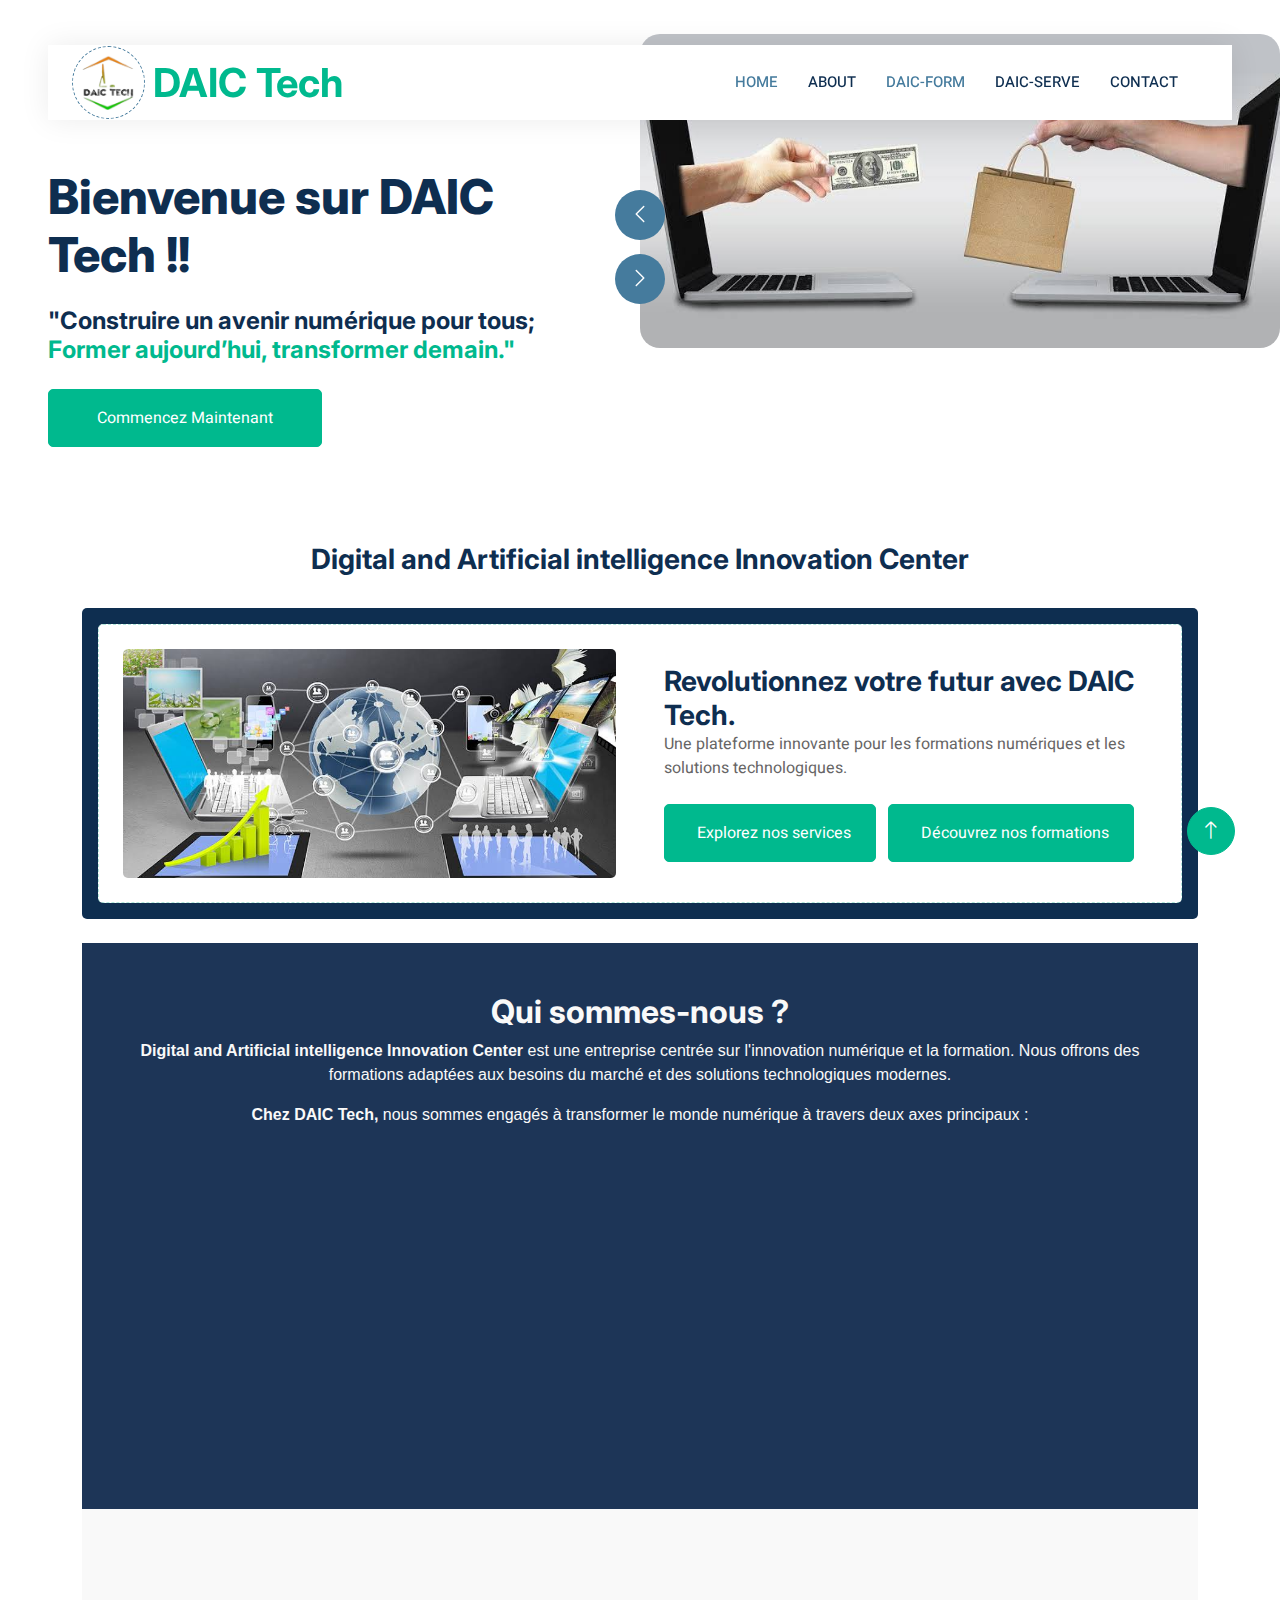
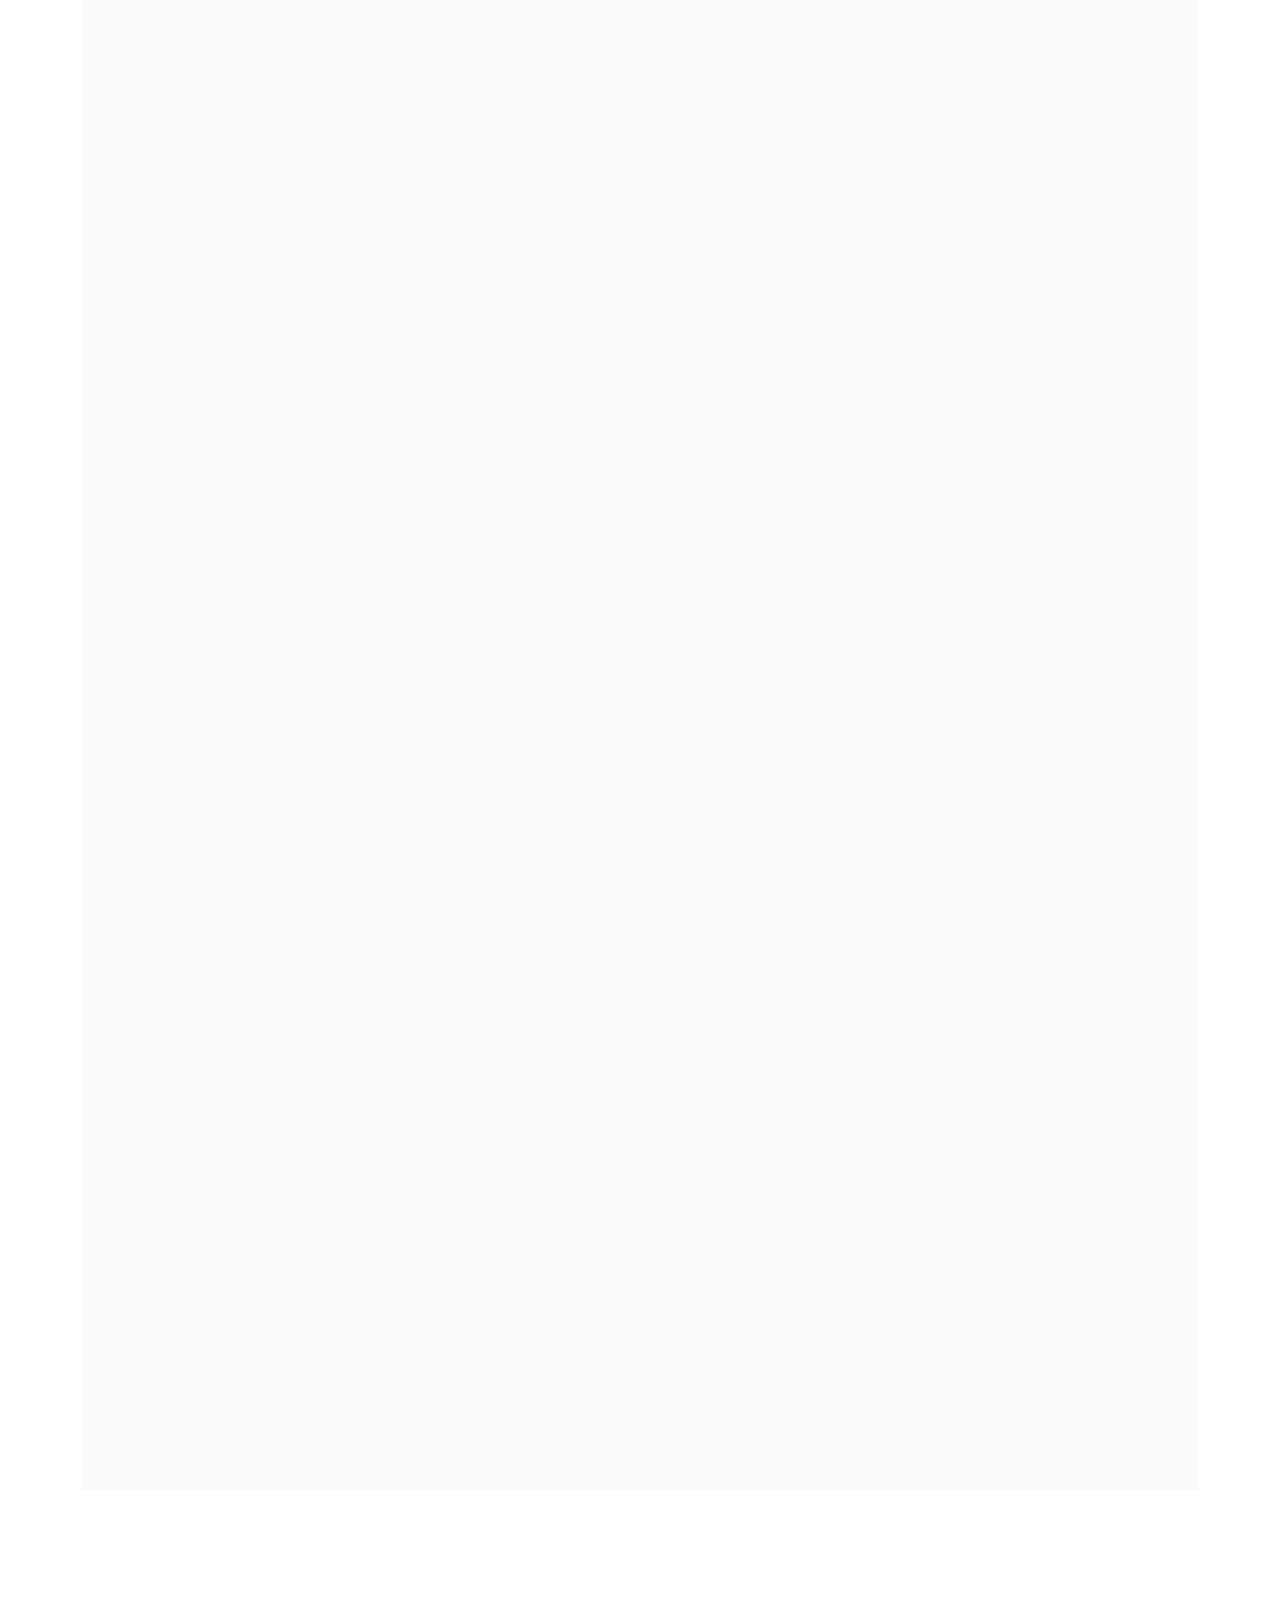
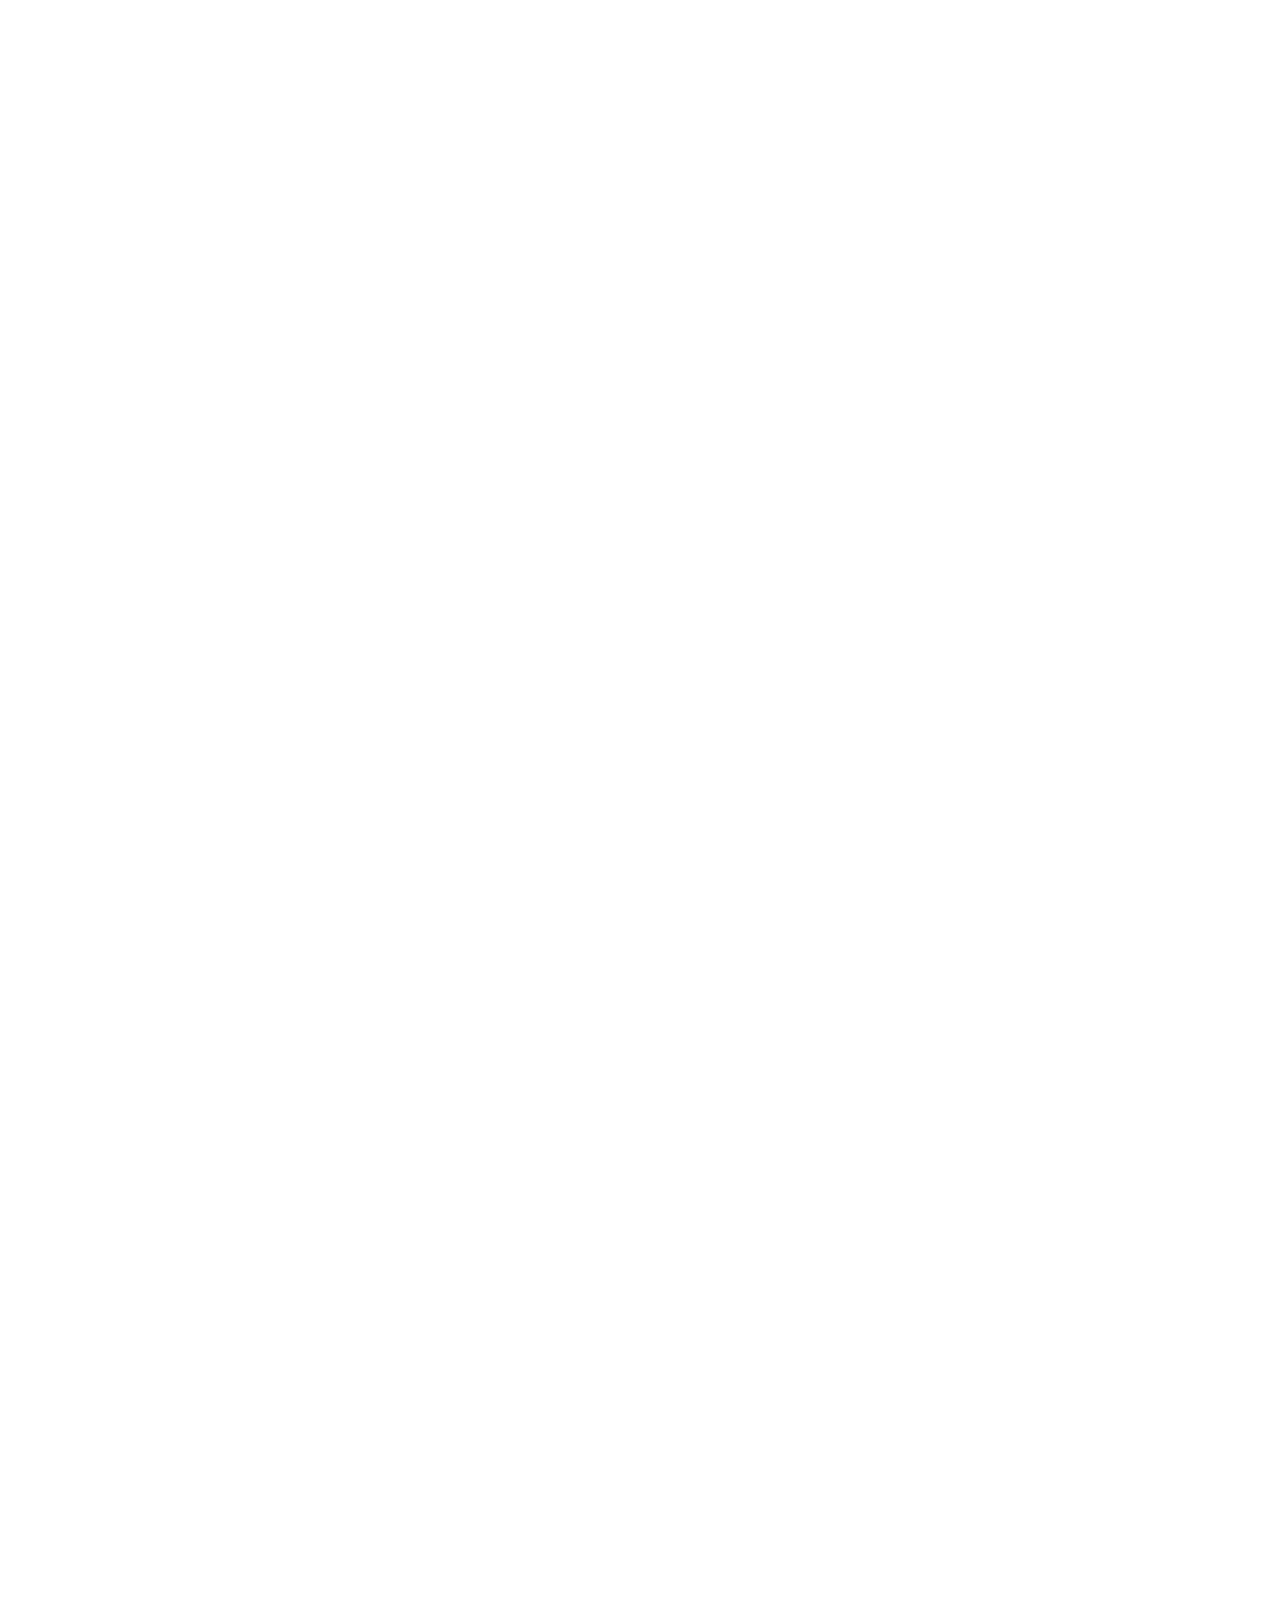
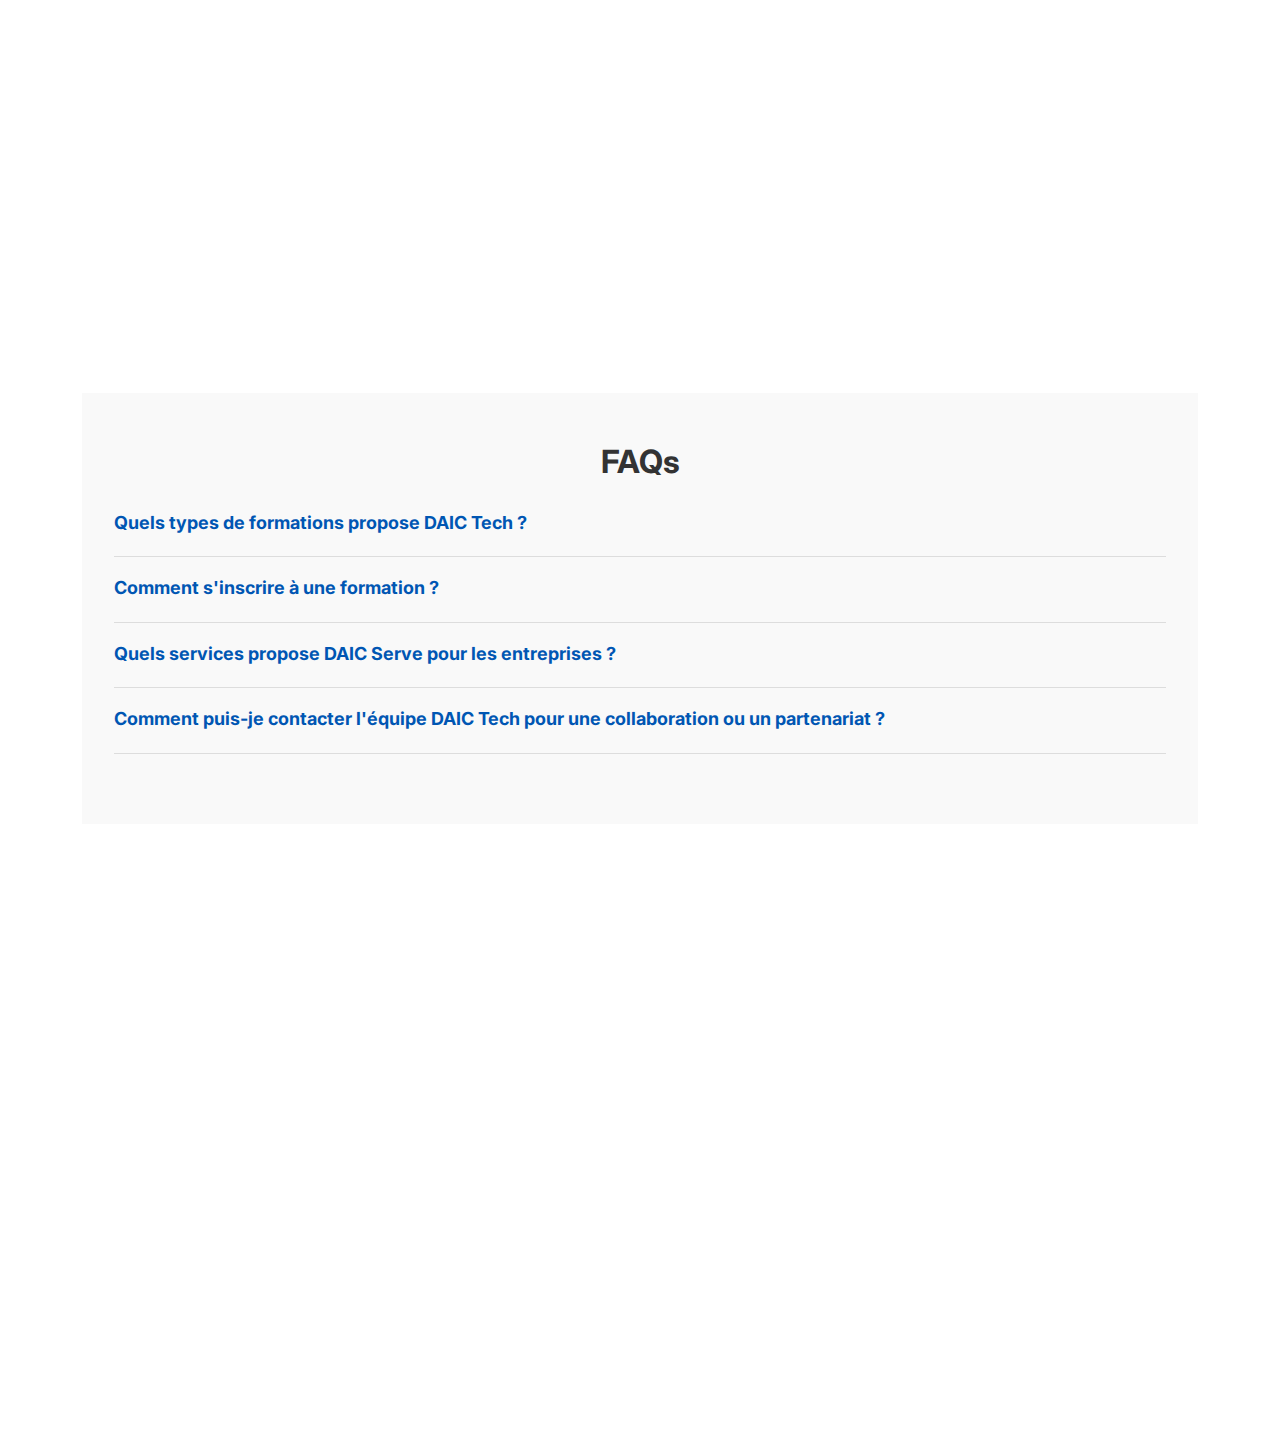
<file: index.html>
<!DOCTYPE html>
<html lang="en">

<head>
    <meta charset="utf-8">
    <title>DAIC Tech</title>
    <meta content="width=device-width, initial-scale=1.0" name="viewport">
    <meta content="" name="keywords">
    <meta content="" name="description">

    <!-- Favicon -->
    <link href="img/favicon.ico" rel="icon">

    <!-- Google Web Fonts -->
    <link rel="preconnect" href="https://fonts.googleapis.com">
    <link rel="preconnect" href="https://fonts.gstatic.com" crossorigin>
    <link href="https://fonts.googleapis.com/css2?family=Heebo:wght@400;500;600&family=Inter:wght@700;800&display=swap" rel="stylesheet">
    
    <!-- Icon Font Stylesheet -->
    <link href="https://cdnjs.cloudflare.com/ajax/libs/font-awesome/5.10.0/css/all.min.css" rel="stylesheet">
    <link href="https://cdn.jsdelivr.net/npm/bootstrap-icons@1.4.1/font/bootstrap-icons.css" rel="stylesheet">

    <!-- Libraries Stylesheet -->
    <link href="lib/animate/animate.min.css" rel="stylesheet">
    <link href="lib/owlcarousel/assets/owl.carousel.min.css" rel="stylesheet">

    <!-- Customized Bootstrap Stylesheet -->
    <link href="css/bootstrap.min.css" rel="stylesheet">

    <!-- Template Stylesheet -->
    <link href="css/style.css" rel="stylesheet">
</head>

<body>
    <div class="container-xxl bg-white p-0">
        <!-- Spinner Start -->
        <div id="spinner" class="show bg-white position-fixed translate-middle w-100 vh-100 top-50 start-50 d-flex align-items-center justify-content-center">
            <div class="spinner-border text-primary" style="width: 3rem; height: 3rem;" role="status">
                <span class="sr-only">Loading...</span>
            </div>
        </div>
        <!-- Spinner End -->


        <!-- Navbar Start -->
        <div class="container-fluid nav-bar bg-transparent">
            <nav class="navbar navbar-expand-lg bg-white navbar-light py-0 px-4">
                <a href="index.html" class="navbar-brand d-flex align-items-center text-center">
                    <div class="icon p-2 me-2">
                        <img class="img-fluid" src="img/Daic-tech-logo.png" alt="Icon" style="width: 55px; height: 55px;">
                    </div>
                    <h1 class="m-0 text-primary">DAIC Tech</h1>
                </a>
                <button type="button" class="navbar-toggler" data-bs-toggle="collapse" data-bs-target="#navbarCollapse">
                    <span class="navbar-toggler-icon"></span>
                </button>
                <div class="collapse navbar-collapse" id="navbarCollapse">
                    <div class="navbar-nav ms-auto">
                        <a href="index.html" class="nav-item nav-link active">Home</a>
                        <a href="about.html" class="nav-item nav-link">About</a>
                        <a href="Daic-form.html" class="nav-item nav-link active">Daic-form</a>
                        <a href="Daic-serve.html" class="nav-item nav-link">Daic-serve</a>
                        <a href="contact.html" class="nav-item nav-link">Contact</a>
                    </div>
                </div>
            </nav>
        </div>
        <!-- Navbar End -->


        <!-- Header Start -->
        <div class="container-fluid header bg-white p-0">
            <div class="row g-0 align-items-center flex-column-reverse flex-md-row">
                <div class="col-md-6 p-5 mt-lg-5"><br><br><br>
                    <h1 class="display-5 animated fadeIn mb-4">Bienvenue sur DAIC Tech !!</h1>
                    <h4 class="display-8 animated fadeIn mb-4">"Construire un avenir numérique pour tous; <br> <span class="text-primary">Former aujourd’hui, transformer demain."</span></h4>
                    <a href="#beginning" class="btn btn-primary py-3 px-5 me-3 animated fadeIn btncolor">Commencez Maintenant</a>
                </div>
                <div class="col-md-6 animated fadeIn">
                    <div class="owl-carousel header-carousel">
                        <div class="owl-carousel-item">
                            <img class="img-fluid" src="img/images(132).jpg" alt="">
                        </div>
                        <div class="owl-carousel-item">
                            <img class="img-fluid" src="img/images(130).jpg" alt="">
                        </div>
                        <div class="owl-carousel-item">
                            <img class="img-fluid" src="img/images(126).jpg" alt="">
                        </div>
                        <div class="owl-carousel-item">
                            <img class="img-fluid" src="img/images2.jpg" alt="">
                        </div>
                        <div class="owl-carousel-item">
                            <img class="img-fluid" src="img/image4.jpg" alt="">
                        </div>
                        <div class="owl-carousel-item">
                            <img class="img-fluid" src="img/english-language-lesson-.jpg" alt="">
                        </div>
                        <div class="owl-carousel-item">
                            <img class="img-fluid" src="img/Office-365-consulting-services.jpg" alt="">
                        </div>
                        <div class="owl-carousel-item">
                            <img class="img-fluid" src="img/images(136).jpg" alt="">
                        </div>
                        <div class="owl-carousel-item">
                            <img class="img-fluid" src="img/python-langage-code.jpg" alt="">
                        </div>
                    </div>
                </div>
            </div>
        </div>
        <!-- Header End -->   

        <div class="container-xxl py-5" id="beginning">
            <div class="container" >
                <h3 class="fontss" style="text-align: center;">Digital and Artificial intelligence Innovation Center</h3><br>
                <div class="bg-dark rounded p-3">
                    <div class="bg-white rounded p-4" style="border: 1px dashed rgba(0, 185, 142, .3)">
                        <div class="row g-5 align-items-center">
                            <div class="col-lg-6 wow fadeIn" data-wow-delay="0.1s">
                                <img class="img-fluid rounded w-100" src="img/images3.jpg" alt="">
                            </div>
                            <div class="col-lg-6 wow fadeIn" data-wow-delay="0.5s">
                                <div class="mb-4">
                                    <h3 class="mb-3 fontss">Revolutionnez votre futur avec DAIC Tech.</h3>
                                    <p>Une plateforme innovante pour les formations numériques et les solutions technologiques.</p>
                                </div>
                                <a href="Daic-serve.html" class="btn btn-primary py-3 px-4 me-2"><i class="fa me-2"></i>Explorez nos services</a>
                                <a href="Daic-form.html" class="btn btn-primary py-3 px-4 me-2"><i class="fa me-2"></i>Découvrez nos formations</a>
                            </div>
                        </div>
                    </div>
                </div><br>

                <section id="faq" class="newfaq-section" >
                    <div class="font-siz">
                        
                        <div class="container" style="text-align: center;">
                            <h2>Qui sommes-nous ?</h2>
                            <p>
                                <strong>Digital and Artificial intelligence Innovation Center</strong> est une entreprise centrée sur l'innovation numérique et la formation. Nous offrons des formations adaptées aux besoins du marché et des solutions technologiques modernes.
                            </p>
                            <p>
                                <strong>Chez DAIC Tech,</strong> nous sommes engagés à transformer le monde numérique à travers deux axes principaux :
                            </p>
                        </div>
                        <div class="row g-5 align-items-center">
                        <div class="col-lg-3 wow fadeIn" data-wow-delay="0.1s">
                            <div class="about-img position-relative overflow-hidden p-5 pe-0">
                                <img class="img-fluid w-100" src="img/images(122).jpg">
                            </div>
                        </div>
                        <div class="col-lg-3 wow fadeIn" data-wow-delay="0.5s">
                                <h3>Daic Form</h3>
                                <p class="mb-4"> Nous offrons des formations spécialisées en informatique, bureautique, programmation et intelligence artificielle.</p>
                                <a href="Daic-form.html" class="btn btn-primary py-3 px-4 me-2"><i class="fa me-2"></i>Nos formations</a>
                        </div>
                        <div class="col-lg-3 wow fadeIn" data-wow-delay="0.1s">
                            <div class="about-img position-relative overflow-hidden p-5 pe-0">
                                <img class="img-fluid w-100" src="img/images(126).jpg">
                            </div>
                        </div>
                        <div class="col-lg-3 wow fadeIn" data-wow-delay="0.5s">
                            <H3>DAIC Serve</H3>
                            <p class="mb-4"> Nous fournissons des solutions technologiques innovantes, allant des plateformes immobilières à la création de sites web pour entreprises.
                                    Nous construisons un avenir où la technologie est accessible à tous."</p>
                            <a href="Daic-serve.html" class="btn btn-primary py-3 px-4 me-2"><i class="fa me-2"></i>Nos services</a>
                        </div>
                    </div>
                </section>

                <section id="faq" class="faq-section" >
                    <div>                        
                        <div class="row g-0 gx-5 align-items-end">
                            <div class="col-lg-12">
                                <div class="text-center mx-auto mb-5 wow fadeInUp" data-wow-delay="0.1s" style="max-width: 600px;">
                                    <h1 class="mb-3 " ></h1>
                                    <h5>
                                    <p>Découvrez nos formations adaptées à vos besoins en anglais, informatique, Intélligence Artificielle, et téchnologies numériques</p>
                                    </h5>
                                </div>
                            </div>
                        </div>
                        
                        <div class="tab-content">
                            <div id="tab-1" class="tab-pane fade show p-0 active">
                                <div class="row g-4">
                                    <div class="col-lg-6 col-md-6 wow fadeInUp" data-wow-delay="0.1s">
                                        <section id="faq" class="faq-section">
                                            <div class="container">
                                                <div class="faq-item">
                                                    <h3 class="faq-question" style="color: #0E2E50;"> <p><i class="fa fa-check text-primary me-3"></i> <strong>DAIC English </strong></p></h3>
                                                    <p class="faq-answer">
                                                        Apprentissage progressif de l'anglais, avec une méthode interactive et des niveaux adaptés.
                                                    </p>
                                                  </div>
                                              <div class="faq-item">
                                                <h3 class="faq-question" style="color: #0E2E50;"> <p><i class="fa fa-check text-primary me-3"></i> <strong>DAIC Base </strong></p></h3>
                                                <p class="faq-answer">
                                                    Introduction à l’informatique : maîtrise des systèmes d'exploitation, des outils numériques et des notions fondamentales.
                                                </p>
                                              </div>
                
                                              <div class="faq-item">
                                                <h3 class="faq-question" style="color: #0E2E50;"> <p><i class="fa fa-check text-primary me-3"></i> <strong>DAIC Office </strong></p></h3>
                                                <p class="faq-answer">
                                                    Formation pratique sur Word, Excel, PowerPoint, et autres outils essentiels pour la bureautique moderne.
                                                </p>
                                              </div>
                
                                              <div class="faq-item">
                                                <h3 class="faq-question" style="color: #0E2E50;"> <p><i class="fa fa-check text-primary me-3"></i> <strong>DAIC NetLink </strong></p></h3>
                                                <p class="faq-answer">
                                                    Installation, configuration et gestion des réseaux informatiques pour les petites et grandes entreprises.
                                                </p>
                                              </div>
                
                                              <div class="faq-item">
                                                <h3 class="faq-question" style="color: #0E2E50;"> <p><i class="fa fa-check text-primary me-3"></i> <strong>DAIC Dev </strong></p></h3>
                                                <p class="faq-answer">
                                                    Programmation informatique avec des langages populaires comme Python, Java, et développement web.
                                                </p>
                                              </div>
                
                                              <div class="faq-item">
                                                <h3 class="faq-question" style="color: #0E2E50;"> <p><i class="fa fa-check text-primary me-3"></i> <strong>DAIC AI :</strong></p></h3>
                                                <p class="faq-answer">
                                                    Concepts d’intelligence artificielle et apprentissage pratique avec des outils comme TensorFlow et scikit-learn.
                                                </p>
                                              </div>
                                              <a href="Daic-serve.html" class="btn btn-primary py-3 px-4 me-2"><i class="fa me-2"></i>En savoir plus</a>
                                            </div>
                                    </section>
                                    </div>
                                    <div class="col-lg-6 col-md-6 wow fadeInUp" data-wow-delay="0.3s">
                                        <div class="property-item rounded overflow-hidden">
                                            <div class="position-relative overflow-hidden">
                                                <a href=""><img class="img-fluid" src="img/english-language-lesson-.jpg" alt=""></a>
                                            </div>
                                            <div class="p-4 pb-0">
                                                <h5 class="text-primary mb-3"></h5>
                                                <a class="d-block h5 mb-2" href="">DAIC English </a>
                                                <p><i class="fa text-primary me-2"></i>Apprentissage progressif de l'anglais, avec une méthode interactive et des niveaux adaptés.</p>
                                            </div>
                                            <div class="d-flex border-top">
                                                <small class="flex-fill text-center border-end py-2"><i class="fa  text-primary me-2"></i>4 Heures</small>
                                                <small class="flex-fill text-center border-end py-2"><i class="fa  me-2"></i>3 Mois</small>
                                                <small class="flex-fill text-center py-2"><i class="fa me-2"></i>3 Modules</small>
                                            </div>
                                            <div class="text-center">
                                                <a class="btn btn-primary py-3 px-5 mt-8 " href="Daic-form.html">Explorer DAIC Form</a>
                                            </div>
                                        </div>
                                    </div>
                                </div>
                            </div>
                        </div>
                       
                        <div class="row g-0 gx-5 align-items-end">
                            <div class="col-lg-12">
                                <div class="text-center mx-auto mb-5 wow fadeInUp" data-wow-delay="0.1s" style="max-width: 600px;">
                                    <h1 class="mb-3 " ></h1>
                                    <h5>
                                    <p>Découvrez nos services technologiques adaptés à vos besoins </p>
                                    </h5>
                                </div>
                            </div>
                        </div>
                        <div class="tab-content">
                            <div id="tab-1" class="tab-pane fade show p-0 active">
                                <div class="row g-4">
                                    <div class="col-lg-6 col-md-6 wow fadeInUp" data-wow-delay="0.1s">
                                        <section id="faq" class="faq-section">
                                                <div class="container">
                                                  <div class="faq-item">
                                                    <h3 class="faq-question" style="color: #0E2E50;"> <p><i class="fa fa-check text-primary me-3"></i> <strong>DAIC Homes </strong></p></h3>
                                                    <p class="faq-answer">
                                                        Une plateforme numérique pour trouver facilement des maisons à louer et entrer en contact direct avec les propriétaires. DAIC Homes simplifie la recherche immobilière.
                                                    </p>
                                                  </div>
                    
                                                  <div class="faq-item">
                                                    <h3 class="faq-question" style="color: #0E2E50;"> <p><i class="fa fa-check text-primary me-3"></i> <strong>DAIC Transit </strong></p></h3>
                                                    <p class="faq-answer">
                                                        Un outil puissant pour les entreprises de transport et les passagers. Suivez vos bus en temps réel et planifiez vos déplacements facilement.
                                                    </p>
                                                  </div>
                    
                                                  <div class="faq-item">
                                                    <h3 class="faq-question" style="color: #0E2E50;"> <p><i class="fa fa-check text-primary me-3"></i> <strong>DAIC Hotels </strong></p></h3>
                                                    <p class="faq-answer">
                                                        Trouvez et réservez vos hôtels préférés en quelques clics. DAIC Hotels facilite vos voyages grâce à des solutions de réservation rapides et fiables.
                                                    </p>
                                                  </div>
                    
                                                  <div class="faq-item">
                                                    <h3 class="faq-question" style="color: #0E2E50;"> <p><i class="fa fa-check text-primary me-3"></i> <strong>DAIC Web </strong></p></h3>
                                                    <p class="faq-answer">
                                                        Des solutions sur mesure pour créer votre site web et promouvoir vos produits en ligne. DAIC Web, votre partenaire pour la digitalisation.
                                                    </p>
                                                  </div>
                    
                                                  <div class="faq-item">
                                                    <h3 class="faq-question" style="color: #0E2E50;"> <p><i class="fa fa-check text-primary me-3"></i> <strong>DAIC Market </strong></p></h3>
                                                    <p class="faq-answer">
                                                        Une plateforme dédiée pour les entrepreneurs, artisans et travailleurs indépendants pour vendre et promouvoir leurs produits en ligne.
                                                    </p>
                                                  </div>
                                                  <a href="Daic-serve.html" class="btn btn-primary py-3 px-4 me-2"><i class="fa me-2"></i>En savoir plus</a>
                                                </div>
                                        </section>
                                    </div>
                                    <div class="col-lg-6 col-md-6 wow fadeInUp" data-wow-delay="0.1s">
                                        <div class="property-item rounded overflow-hidden">
                                            <div class="position-relative overflow-hidden">
                                                <a href=""><img class="img-fluid" src="img/images(128).jpg" alt=""></a>
                                            </div>
                                            <div class="p-4 pb-0">
                                                <a class="d-block h5 mb-2" href="">DAIC Homes </a>
                                                <p><i class="fa text-primary me-2"></i>"Une plateforme numérique pour trouver facilement des maisons à louer et entrer en contact direct avec les propriétaires. DAIC Homes simplifie la recherche immobilière."
                                                    <div class="text-center">
                                                        <a class="btn btn-primary py-3 px-5 mt-8 " href="Daic-serve.html">Explorer DAIC serve</a>
                                                    </div>
                                                </p>
                                            </div>
                                        </div>
                                    </div>
                                </div>
                            </div>
                        </div>
                    </div>
                </section><br>
                <!-- Team Start -->
        <div class="container-xxl py-5">
            <div class="container">
                <div class="text-center mx-auto mb-5 wow fadeInUp" data-wow-delay="0.1s" style="max-width: 600px;">
                    <h1 class="mb-3">Notre équipe</h1>
                </div>
                <div class="row g-4 justify-content-center" >
                    
                    <div class="col-lg-3 col-md-12 wow fadeInUp" data-wow-delay="0.1s" >
                        <div class="team-item rounded overflow-hidden">
                            <div class="position-relative">
                                <img class="img-fluid" src="img/Davve.jpg" alt="">
                                <div class="position-absolute start-50 top-100 translate-middle d-flex align-items-center">
                                    <a class="btn btn-square mx-1" href=""><i class="fab fa-facebook-f"></i></a>
                                    <a class="btn btn-square mx-1" href=""><i class="fab fa-twitter"></i></a>
                                    <a class="btn btn-square mx-1" href=""><i class="fab fa-linkedin-in"></i></a>
                                </div>
                            </div>
                            <div class="text-center p-4 mt-3">
                                <h5 class="fw-bold mb-0">Ingénieur David TSHIABA</h5>
                                <small>Directeur Général</small>
                            </div>
                        </div>
                    </div>
                    <div class="col-lg-3 col-md-12 wow fadeInUp" data-wow-delay="0.3s">
                        <div class="team-item rounded overflow-hidden">
                            <div class="position-relative">
                                <img class="img-fluid" src="img/Eleonore.jpg" alt="">
                                <div class="position-absolute start-50 top-100 translate-middle d-flex align-items-center">
                                    <a class="btn btn-square mx-1" href=""><i class="fab fa-facebook-f"></i></a>
                                    <a class="btn btn-square mx-1" href=""><i class="fab fa-twitter"></i></a>
                                    <a class="btn btn-square mx-1" href=""><i class="fab fa-linkedin-in"></i></a>
                                </div>
                            </div>
                            <div class="text-center p-4 mt-3">
                                <h5 class="fw-bold mb-0">Ingénieure Eléonore KAFWANKA</h5>
                                <small>Directrice Générale Adjointe</small>
                            </div>
                        </div>
                    </div>
                    <div class="col-lg-3 col-md-6 wow fadeInUp" data-wow-delay="0.5s">
                        <div class="team-item rounded overflow-hidden">
                            <div class="position-relative">
                                <img class="img-fluid" src="img/Cyprien.jpg" alt="">
                                <div class="position-absolute start-50 top-100 translate-middle d-flex align-items-center">
                                    <a class="btn btn-square mx-1" href=""><i class="fab fa-facebook-f"></i></a>
                                    <a class="btn btn-square mx-1" href=""><i class="fab fa-twitter"></i></a>
                                    <a class="btn btn-square mx-1" href=""><i class="fab fa-instagram"></i></a>
                                </div>
                            </div>
                            <div class="text-center p-4 mt-3">
                                <h5 class="fw-bold mb-0">Ingénieur Cyprien MURHULA</h5>
                                <small>Coordonateur et Responsable des Formations </small>
                            </div>
                        </div>
                    </div>
                    <div class="col-lg-3 col-md-6 wow fadeInUp" data-wow-delay="0.7s">
                        <div class="team-item rounded overflow-hidden">
                            <div class="position-relative">
                                <img class="img-fluid" src="img/Heritier.jpg" alt="">
                                <div class="position-absolute start-50 top-100 translate-middle d-flex align-items-center">
                                    <a class="btn btn-square mx-1" href=""><i class="fab fa-facebook-f"></i></a>
                                    <a class="btn btn-square mx-1" href=""><i class="fab fa-twitter"></i></a>
                                    <a class="btn btn-square mx-1" href=""><i class="fab fa-instagram"></i></a>
                                </div>
                            </div>
                            <div class="text-center p-4 mt-3">
                                <h5 class="fw-bold mb-0"> Ingénieur Héritier KANGA KANGA</h5>
                                <small>Responsable des Projets Numériques </small>
                            </div>
                        </div>
                    </div>
                    <div class="col-lg-3 col-md-6 wow fadeInUp" data-wow-delay="0.7s">
                        <div class="team-item rounded overflow-hidden">
                            <div class="position-relative">
                                <img class="img-fluid" src="img/Aaronn.jpg" alt="">
                                <div class="position-absolute start-50 top-100 translate-middle d-flex align-items-center">
                                    <a class="btn btn-square mx-1" href=""><i class="fab fa-facebook-f"></i></a>
                                    <a class="btn btn-square mx-1" href=""><i class="fab fa-twitter"></i></a>
                                    <a class="btn btn-square mx-1" href=""><i class="fab fa-instagram"></i></a>
                                </div>
                            </div>
                            <div class="text-center p-4 mt-3">
                                <h5 class="fw-bold mb-0">Ingénieur Aaron KYUNGU</h5>
                                <small>Responsable Design, Marketing et Communication Digitale</small>
                            </div>
                        </div>
                    </div>
                    <div class="col-lg-3 col-md-12 wow fadeInUp" data-wow-delay="0.1s" >
                        <div class="team-item rounded overflow-hidden">
                            <div class="position-relative">
                                <img class="img-fluid" src="img/InkedHosan_LI.jpg" alt="">
                                <div class="position-absolute start-50 top-100 translate-middle d-flex align-items-center">
                                    <a class="btn btn-square mx-1" href=""><i class="fab fa-facebook-f"></i></a>
                                    <a class="btn btn-square mx-1" href=""><i class="fab fa-twitter"></i></a>
                                    <a class="btn btn-square mx-1" href=""><i class="fab fa-linkedin-in"></i></a>
                                </div>
                            </div>
                            <div class="text-center p-4 mt-3">
                                <h5 class="fw-bold mb-0">Ingénieur Robert MBUMBA</h5>
                                <small>Chargé de relations internes, externes et parténariat</small>
                            </div>
                        </div>
                    </div>
                </div>
            </div>
        </div>
        <!-- Team End -->
        <!-- Contact Start -->
        <div class="container-xxl py-5">
                    <div class="container">
                        <div class="text-center mx-auto mb-5 wow fadeInUp" data-wow-delay="0.1s" style="max-width: 600px;">
                            <h4>Entrez en contact avec nous</h4>
                        </div>
                        <div class="row g-4">
                            <div class="col-md-6">
                                <div class="wow fadeInUp" data-wow-delay="0.5s">
                                    <div class="bg-dark rounded p-3">
                                        <div class="d-flex align-items-center bg-white rounded p-3" style="border: 1px dashed rgba(0, 185, 142, .3)">
                                            <h6>Inscrivez-vous</h6>
                                        </div>
                                    </div>
                                </div>
                            </div>
                            <div class="col-md-6 footers wow fadeInUp" data-wow-delay="0.1s">
                                <div class="bg-dark rounded p-3">
                                    <div class="d-flex align-items-center bg-white rounded p-3 social-icon" style="border: 1px dashed rgba(0, 185, 142, .3)">
                                        <h6>Prenez un Rendez-vous avec nous</h6>
                                    </div>
                                </div>               
                            </div>       
                        
                            <div class="col-md-6">
                                <div class="wow fadeInUp" data-wow-delay="0.5s">
                                    <div class="bg-dark rounded p-3">
                                        <div class="d-flex align-items-center bg-white rounded p-3" style="border: 1px dashed rgba(0, 185, 142, .3)">
                                            <form>
                                                <div class="row g-2">
                                                    <div class="col-md-6">
                                                        <div class="form-floating">
                                                            <input type="text" class="form-control" id="name" placeholder="Votre nom">
                                                            <label for="name">Votre nom</label>
                                                        </div>
                                                    </div>
                                                    <div class="col-md-6">
                                                        <div class="form-floating">
                                                            <input type="email" class="form-control" id="email" placeholder="Votre Email">
                                                            <label for="email">Votre Email</label>
                                                        </div>
                                                    </div>
                                                    <div class="col-md-6">
                                                        <div class="form-floating">
                                                            <input type="number" class="form-control" id="number" placeholder="Votre numéro">
                                                            <label for="name">Votre numéro</label>
                                                        </div>
                                                    </div>
                                                    <div class="col-md-6">
                                                        <div class="form-floating">
                                                            <input type="text" class="form-control" id="asking_type" placeholder="Formation, service ou partenariat">
                                                            <label for="email">Type de demande</label>
                                                        </div>
                                                    </div>
                                                    <div class="col-12">
                                                        <div class="form-floating">
                                                            <input type="text" class="form-control" id="subject" placeholder="Subject">
                                                            <label for="subject">Subject</label>
                                                        </div>
                                                    </div>
                                                    <div class="col-12">
                                                        <div class="form-floating">
                                                            <textarea class="form-control" placeholder="Leave a message here" id="message" style="height: 100px"></textarea>
                                                            <label for="message">Message</label>
                                                        </div>
                                                    </div>
                                                    <div class="col-12">
                                                        <button class="btn btn-primary w-100 py-3" type="submit">Send Message</button>
                                                    </div>
                                                </div>
                                            </form>
                                            
                                        </div>
                                    </div>
                                </div>
                            </div>
                            <div class="col-md-6 footers wow fadeInUp" data-wow-delay="0.1s">
                                <div class="bg-dark rounded p-3">
                                    <div class="d-flex align-items-center bg-white rounded p-3 social-icon" style="border: 1px dashed rgba(0, 185, 142, .3)">
                                        <div class="mb-4">
                                            <h5 class="mb-3">Contactez notre Agent Certifié</h5>
                                            <p></p>
                                        </div>
                                        <div>
                                            <a href="" class="btn btn-primary py-3 px-4 me-2"><i class="fa fa-phone-alt me-2"></i>Appeler</a>
                                            <a href="" class="btn btn-dark py-3 px-4"><i class="fa fa-calendar-alt me-2"></i>Reservez un Rendez-vous</a>
                                        </div>
                                    </div>
                                </div>               
                            </div>
                        
                        </div>
                    </div>
        </div>

        <!-- Testimonial Start -->
        <div class="text-center mx-auto mb-5 wow fadeInUp" data-wow-delay="0.1s" style="max-width: 600px;">
            <h3 class="mb-3 fontss">Témoignages de nos apprenants !</h3>
        </div>
        <div class="owl-carousel testimonial-carousel wow fadeInUp" data-wow-delay="0.1s">
            <div class="testimonial-item bg-light rounded p-3">
                <div class="bg-white border rounded p-4">
                    <p>"La formation DAIC English m'a permis de décrocher un emploi à l'international. Merci DAIC Tech !"</p>
                    <div class="d-flex align-items-center">
                        <img class="img-fluid flex-shrink-0 rounded" src="img/dave.jpg" style="width: 45px; height: 45px;">
                        <div class="ps-3">
                            <h6 class="fw-bold mb-1">Dave</h6>
                            <small>Notre ancienne apprenante en anglais</small>
                        </div>
                    </div>
                </div>
            </div>
            <div class="testimonial-item bg-light rounded p-3">
                <div class="bg-white border rounded p-4">
                    <p>"J'ai adoré la flexibilité des cours en ligne. DAIC Tech est vraiment génial !</p>
                    <div class="d-flex align-items-center">
                        <img class="img-fluid flex-shrink-0 rounded" src="img/Aimerode.png" style="width: 45px; height: 45px;">
                        <div class="ps-3">
                            <h6 class="fw-bold mb-1">Aimerode</h6>
                            <small>Etudiante</small>
                        </div>
                    </div>
                </div>
            </div>
            <div class="testimonial-item bg-light rounded p-3">
                <div class="bg-white border rounded p-4">
                    <p>"Waouh !!, c'est vraiment fascinant, Merci beaucoup Daic Tech pour vos formations incomparables!"</p>
                    <div class="d-flex align-items-center">
                        <img class="img-fluid flex-shrink-0 rounded" src="img/Hosann.jpg" style="width: 45px; height: 45px;">
                        <div class="ps-3">
                            <h6 class="fw-bold mb-1">Hosan</h6>
                            <small>apprenant en bureautique</small>
                        </div>
                    </div>
                </div>
            </div>
        </div>
        <!-- Testimonial End -->
        
        <section id="faq" class="faq-section">
            <div class="container">
              <h2>FAQs</h2>
              <div class="faq-item">
                <h3 class="faq-question">Quels types de formations propose DAIC Tech ?</h3>
                <p class="faq-answer">
                  DAIC Tech offre une variété de formations adaptées à tous les niveaux, allant des bases en informatique et bureautique à des programmes avancés en programmation et intelligence artificielle. Consultez notre <a href="Daic-form.html">catalogue de formations</a> pour en savoir plus.
                </p>
              </div>
              <div class="faq-item">
                <h3 class="faq-question">Comment s'inscrire à une formation ?</h3>
                <p class="faq-answer">
                  L'inscription est simple : <br>
                  1. Rendez-vous sur la page <strong>DAIC Form</strong>.<br>
                  2. Choisissez la formation qui vous intéresse.<br>
                  3. Remplissez le formulaire d'inscription en ligne ou contactez notre équipe via la page <a href="contact.html">Contact Us</a> pour plus d'assistance.
                </p>
              </div>
              <div class="faq-item">
                <h3 class="faq-question">Quels services propose DAIC Serve pour les entreprises ?</h3>
                <p class="faq-answer">
                  DAIC Serve offre des solutions technologiques innovantes, notamment :<br>
                  - Une plateforme de gestion immobilière en ligne.<br>
                  - Un système de suivi et gestion de bus en temps réel.<br>
                  - Une application de réservation d'hôtels.<br>
                  Visitez la page <a href="Daic-serve.html">DAIC Serve</a> pour plus de détails.
                  
                </p>
              </div>
              <div class="faq-item">
                <h3 class="faq-question">Comment puis-je contacter l'équipe DAIC Tech pour une collaboration ou un partenariat ?</h3>
                <p class="faq-answer">
                  Nous serons ravis de collaborer avec vous. Vous pouvez nous contacter via la page <a href="contact.html">Contact Us</a>, par email à <a href="mailto:contact@daictech.com">daictech2024@gmal.com</a>, ou par téléphone au <strong>+243 970 346 890</strong>.
                </p>
              </div>
            </div>
          </section>

        <!-- Footer Start -->
        <div class="container-fluid bg-dark text-white-50 footer pt-5 mt-5 wow fadeIn" data-wow-delay="0.1s">
            <div class="container py-5">
                <div class="row g-5">
                    <div class="col-lg-4 col-md-6">
                        <h5 class="text-white mb-4">Get In Touch</h5>
                        <p class="mb-2"><i class="fa fa-map-marker-alt me-3"></i>Lubumbashi</p>
                        <p class="mb-2"><i class="fa fa-phone-alt me-3"></i>+243 970 346 890</p>
                        <p class="mb-2"><i class="fa fa-envelope me-3"></i>daictech2024@gmail.com</p>
                        <div class="d-flex pt-2">
                            <a class="btn btn-outline-light btn-social" href=""><i class="fab fa-twitter"></i></a>
                            <a class="btn btn-outline-light btn-social" href="https://www.facebook.com/profile.php?id=61572966661607"><i class="fab fa-facebook-f"></i></a>
                            <a class="btn btn-outline-light btn-social" href=""><i class="fab fa-youtube"></i></a>
                            <a class="btn btn-outline-light btn-social" href=""><i class="fab fa-linkedin-in"></i></a>
                        </div>
                    </div>
                    <div class="col-lg-4 col-md-6">
                        <h5 class="text-white mb-4">Quick Links</h5>
                        <a class="btn btn-link text-white-50" href="about.html">About Us</a>
                        <a class="btn btn-link text-white-50" href="contact.html">Contact Us</a>
                        <a class="btn btn-link text-white-50" href="Daic-serve.html">Our Services</a>
                        <a class="btn btn-link text-white-50" href="Daic-form.html">Our Formations</a>
                        <a class="btn btn-link text-white-50" href="">Privacy Policy</a>
                        <a class="btn btn-link text-white-50" href="">Terms & Condition</a>
                    </div>
                    <div class="col-lg-4 col-md-6">
                        <h5 class="text-white mb-4">Newsletter</h5>
                        <p>Rejoignez notre communauté et explorez les innovations de demain. Inscrivez-vous pour recevoir nos mises à jour exclusives et ne rien manquer de l'actualité de DAIC Tech. </p>
                        <div class="position-relative mx-auto" style="max-width: 400px;">
                            <input class="form-control bg-transparent w-100 py-3 ps-4 pe-5" type="text" placeholder="Your email">
                            <button type="button" class="btn btn-primary py-2 position-absolute top-0 end-0 mt-2 me-2">SignUp</button>
                        </div>
                        <p>Vos données restent confidentielles. Vous pouvez vous désinscrire à tout moment.</p>
                    </div>
                </div>
            </div>
            <div class="container">
                <div class="copyright">
                    <div class="row">
                        <div class="col-md-6 text-center text-md-start mb-3 mb-md-0">
                            &copy; <a class="border-bottom" href="https://freewebsitecode.com">2024-2025</a>, All Right Reserved. 
							
							
							Designed By <a class="border-bottom" href="https://freewebsitecode.com">Daic-tech</a>
                        </div>
                        <div class="col-md-6 text-center text-md-end">
                            <div class="footer-menu">
                                <a href="index.html">Home</a>
                                <a href="">Cookies</a>
                                <a href="">Help</a>
                                <a href="">FQAs</a>
                            </div>
                        </div>
                    </div>
                </div>
            </div>
            <br>
        </div>
        <!-- Footer End -->


        <!-- Back to Top -->
        <a href="#" class="btn btn-lg btn-primary btn-lg-square back-to-top"><i class="bi bi-arrow-up"></i></a>
    </div>

    <!-- JavaScript Libraries -->
    <script src="https://code.jquery.com/jquery-3.4.1.min.js"></script>
    <script src="https://cdn.jsdelivr.net/npm/bootstrap@5.0.0/dist/js/bootstrap.bundle.min.js"></script>
    <script src="lib/wow/wow.min.js"></script>
    <script src="lib/easing/easing.min.js"></script>
    <script src="lib/waypoints/waypoints.min.js"></script>
    <script src="lib/owlcarousel/owl.carousel.min.js"></script>

    <!-- Template Javascript -->
    <script src="js/main.js"></script>
</body>

</html>
</file>
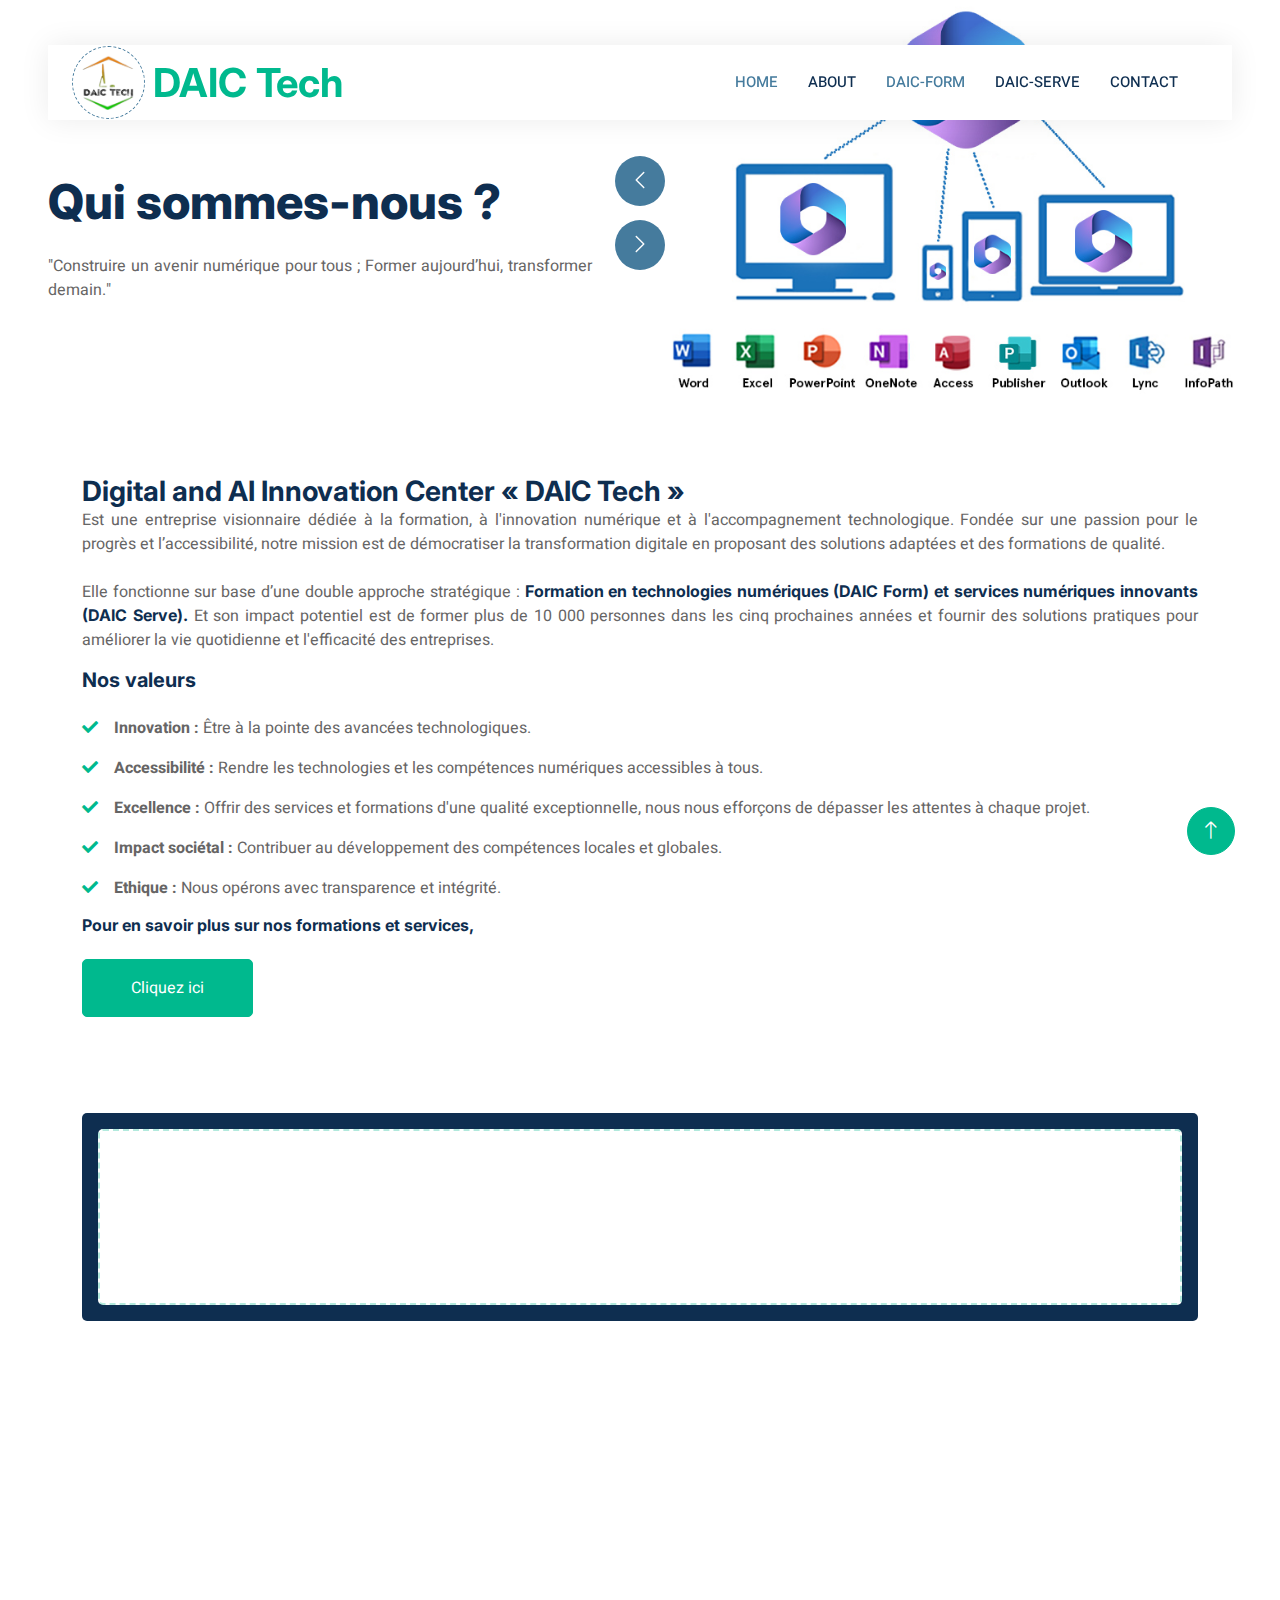
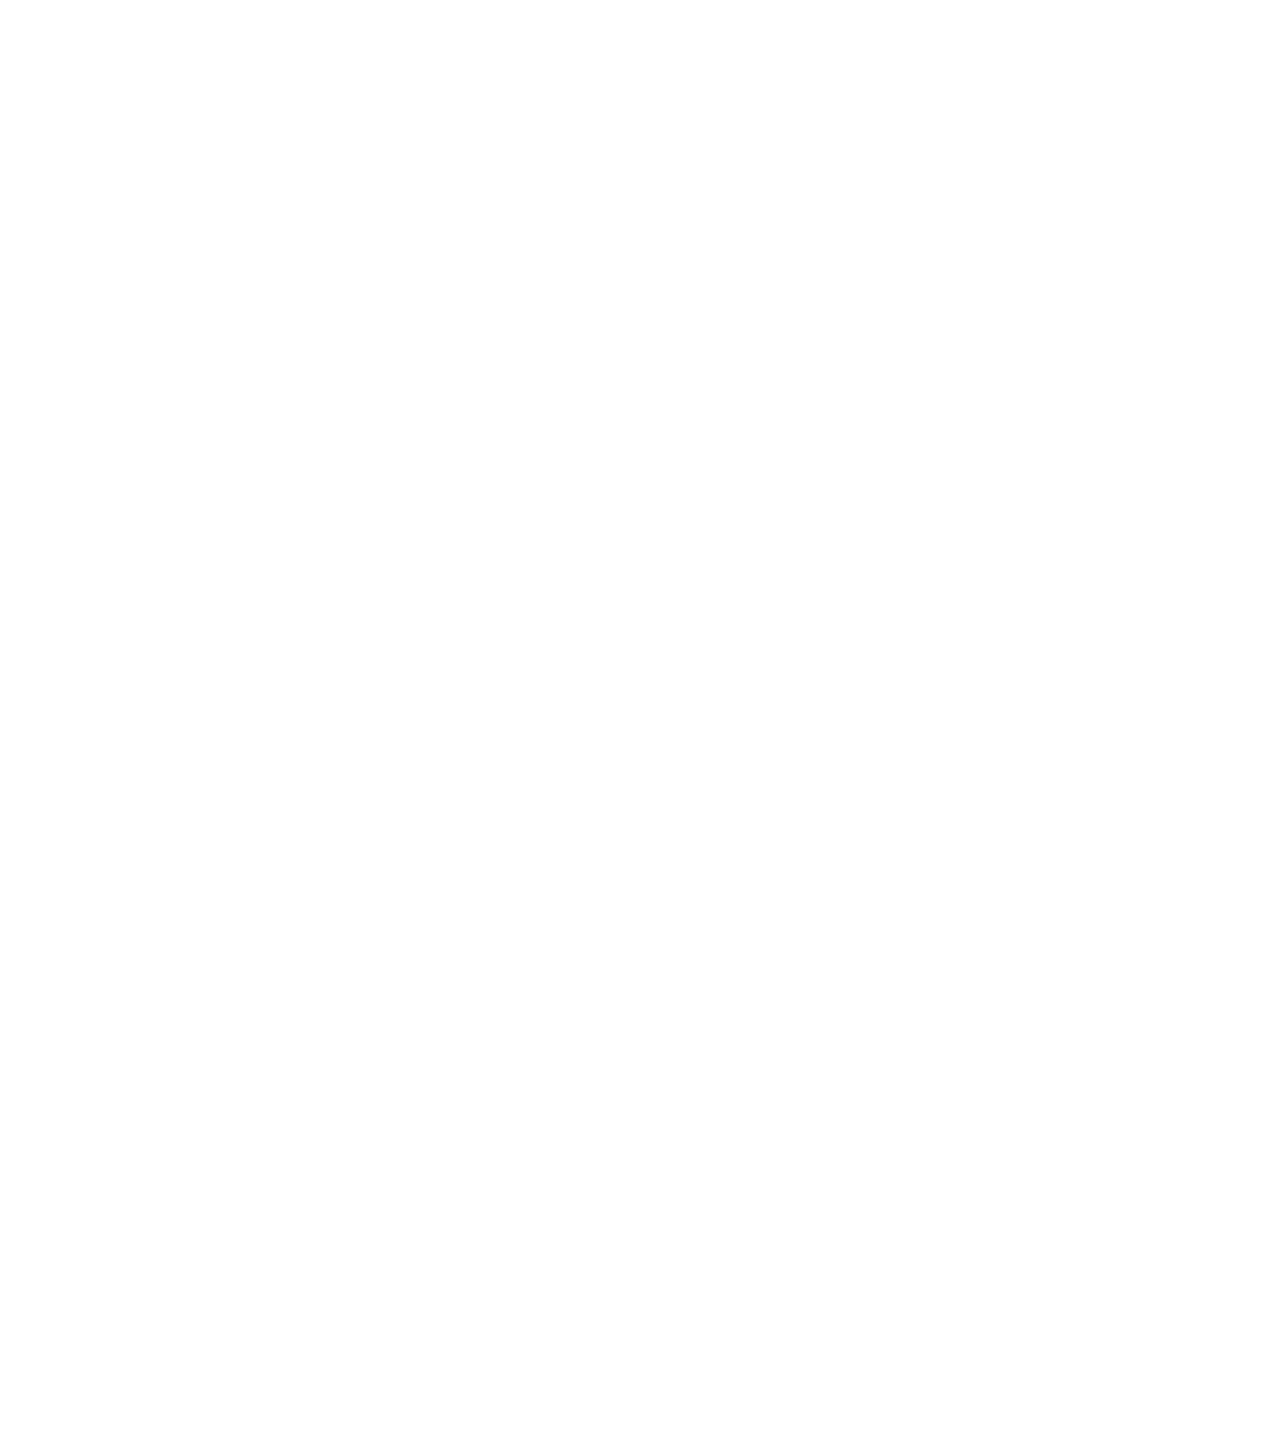
<file: about.html>
<!DOCTYPE html>
<html lang="en">

<head>
    <meta charset="utf-8">
    <title>DAIC Tech</title>
    <meta content="width=device-width, initial-scale=1.0" name="viewport">
    <meta content="" name="keywords">
    <meta content="" name="description">

    <!-- Favicon -->
    <link href="img/favicon.ico" rel="icon">

    <!-- Google Web Fonts -->
    <link rel="preconnect" href="https://fonts.googleapis.com">
    <link rel="preconnect" href="https://fonts.gstatic.com" crossorigin>
    <link href="https://fonts.googleapis.com/css2?family=Heebo:wght@400;500;600&family=Inter:wght@700;800&display=swap" rel="stylesheet">
    
    <!-- Icon Font Stylesheet -->
    <link href="https://cdnjs.cloudflare.com/ajax/libs/font-awesome/5.10.0/css/all.min.css" rel="stylesheet">
    <link href="https://cdn.jsdelivr.net/npm/bootstrap-icons@1.4.1/font/bootstrap-icons.css" rel="stylesheet">

    <!-- Libraries Stylesheet -->
    <link href="lib/animate/animate.min.css" rel="stylesheet">
    <link href="lib/owlcarousel/assets/owl.carousel.min.css" rel="stylesheet">

    <!-- Customized Bootstrap Stylesheet -->
    <link href="css/bootstrap.min.css" rel="stylesheet">

    <!-- Template Stylesheet -->
    <link href="css/style.css" rel="stylesheet">
</head>

<body style="text-align: justify;">
    <div class="container-xxl bg-white p-0">
        <!-- Spinner Start -->
        <div id="spinner" class="show bg-white position-fixed translate-middle w-100 vh-100 top-50 start-50 d-flex align-items-center justify-content-center">
            <div class="spinner-border text-primary" style="width: 3rem; height: 3rem;" role="status">
                <span class="sr-only">Loading...</span>
            </div>
        </div>
        <!-- Spinner End -->

        <!-- Navbar Start -->
        <div class="container-fluid nav-bar bg-transparent">
            <nav class="navbar navbar-expand-lg bg-white navbar-light py-0 px-4">
                <a href="index.html" class="navbar-brand d-flex align-items-center text-center">
                    <div class="icon p-2 me-2">
                        <img class="img-fluid" src="img/Daic-tech-logo.png" alt="Icon" style="width: 55px; height: 55px;">
                    </div>
                    <h1 class="m-0 text-primary">DAIC Tech</h1>
                </a>
                <button type="button" class="navbar-toggler" data-bs-toggle="collapse" data-bs-target="#navbarCollapse">
                    <span class="navbar-toggler-icon"></span>
                </button>
                <div class="collapse navbar-collapse" id="navbarCollapse">
                    <div class="navbar-nav ms-auto">
                        <a href="index.html" class="nav-item nav-link active">Home</a>
                        <a href="about.html" class="nav-item nav-link">About</a>
                        <a href="Daic-form.html" class="nav-item nav-link active">Daic-form</a>
                        <a href="Daic-serve.html" class="nav-item nav-link">Daic-serve</a>
                        <a href="contact.html" class="nav-item nav-link">Contact</a>
                    </div>
                </div>
            </nav>
        </div>
        <!-- Navbar End -->

        <!-- Header Start -->
        <div class="container-fluid header bg-white p-0">
            <div class="row g-0 align-items-center flex-column-reverse flex-md-row">
                <div class="col-md-6 p-5 mt-lg-5">
                    <h1 class="display-5 animated fadeIn mb-4">Qui sommes-nous ?</h1> 
                        <nav aria-label="breadcrumb animated fadeIn">
                            "Construire un avenir numérique pour tous ; Former aujourd’hui, transformer demain."
                    </nav>
                </div>
                <div class="col-md-6 animated fadeIn">
                    <div class="owl-carousel header-carousel">
                        <div class="owl-carousel-item">
                            <img class="img-fluid" src="img/Office-365-consulting-services.jpg" alt="">
                        </div>
                        <div class="owl-carousel-item">
                            <img class="img-fluid" src="img/english-language-lesson-.jpg" alt="">
                        </div>
                        <div class="owl-carousel-item">
                            <img class="img-fluid" src="img/images(132).jpg" alt="">
                        </div>
                        <div class="owl-carousel-item">
                            <img class="img-fluid" src="img/images(130).jpg" alt="">
                        </div>
                        <div class="owl-carousel-item">
                            <img class="img-fluid" src="img/images(126).jpg" alt="">
                        </div>
                        <div class="owl-carousel-item">
                            <img class="img-fluid" src="img/images2.jpg" alt="">
                        </div>
                        <div class="owl-carousel-item">
                            <img class="img-fluid" src="img/image4.jpg" alt="">
                        </div>
                        <div class="owl-carousel-item">
                            <img class="img-fluid" src="img/images(136).jpg" alt="">
                        </div>
                        <div class="owl-carousel-item">
                            <img class="img-fluid" src="img/python-langage-code.jpg" alt="">
                        </div>
                    </div>
                </div>
            </div>
        </div>
        <!-- Header End -->

        <!-- About Start -->
        <div class="container-xxl py-5 justify-content-between">
            <div class="container">
                <div class="row g-5 align-items-center">
                    <div class="col-lg-12 wow fadeIn" data-wow-delay="0.5s">
                        <div>
                            <h3 class="mb-3 fontss">Digital and AI Innovation Center « DAIC Tech »</h3>
                            <p class="mb-4">Est une entreprise visionnaire dédiée à la formation, à l'innovation numérique et à l'accompagnement technologique. 
                            Fondée sur une passion pour le progrès et l’accessibilité, notre mission est de démocratiser la transformation digitale en proposant des solutions adaptées et des formations de qualité.</p>
                        </div>
                            <p class="mb-3">Elle fonctionne sur base d’une double approche stratégique : <h6 class="mb-3"> Formation en technologies numériques (DAIC Form) et services numériques innovants (DAIC Serve).</h6>
                                    Et son impact potentiel est de former plus de 10 000 personnes dans les cinq prochaines années et fournir des solutions pratiques pour améliorer la vie quotidienne et l'efficacité des entreprises.</p>
                            <h5 class="mb-4">Nos valeurs</h5>
                            <p><i class="fa fa-check text-primary me-3"></i><strong>Innovation : </strong>Être à la pointe des avancées technologiques.</p>
                            <p><i class="fa fa-check text-primary me-3"></i><strong>Accessibilité :</strong> Rendre les technologies et les compétences numériques accessibles à tous.</p>
                            <p><i class="fa fa-check text-primary me-3"></i><strong>Excellence :</strong> Offrir des services et formations d'une qualité exceptionnelle, nous nous efforçons de dépasser les attentes à chaque projet.</p>
                            <p><i class="fa fa-check text-primary me-3"></i><strong>Impact sociétal :</strong> Contribuer au développement des compétences locales et globales.</p>
                            <p><i class="fa fa-check text-primary me-3"></i><strong>Ethique :</strong> Nous opérons avec transparence et intégrité.</p>
                            
                        <h6>Pour en savoir plus sur nos formations et services, </h6>
                            <a class="btn btn-primary py-3 px-5 mt-3" href="">Cliquez ici</a>
                    </div>
                </div>
            </div>
        </div>
        <!-- About End -->


        <div class="container-xxl py-5">
            <div class="container">
                <div class="bg-dark rounded p-3">
                    <div class="bg-white rounded p-4" style="border: 2px dashed rgba(0, 185, 142, .3)">
                        <div class="row g-5 align-items-center">
                            <!--div class="col-lg-6 wow fadeIn" data-wow-delay="0.1s">
                                <img class="img-fluid rounded w-100" src="img/call-to-action.jpg" alt="">
                            </div-->
                            <div class="col-lg-12 wow fadeIn fontss" data-wow-delay="0.5s" >
                                <div class="mb-4">
                                    <h5 class="mb-3">Notre vision</h5> est de faire de DAIC Tech un leader de l’innovation numérique et un catalyseur de transformation pour les entreprises et les individus.
                                </div>
                                <div class="mb-4">
                                    <h5 class="mb-3">Notre mission</h5> est de former des talents compétents et fournir des solutions technologiques qui transforment les défis en opportunités.
                                </div>
                                <!--a href="" class="btn btn-primary py-3 px-4 me-2"><i class="fa fa-phone-alt me-2"></i>Make A Call</a>
                                <a href="" class="btn btn-dark py-3 px-4"><i class="fa fa-calendar-alt me-2"></i>Get Appoinment</a-->
                            </div>
                        </div>
                    </div>
                </div>
            </div>
        </div>

        <!-- Team Start -->
        <div class="container-xxl py-5">
            <div class="container">
                <div class="text-center mx-auto mb-5 wow fadeInUp" data-wow-delay="0.1s" style="max-width: 600px;">
                    <h1 class="mb-3">Notre équipe</h1>
                </div>
                <div class="row g-4 justify-content-center" >
                    
                    <div class="col-lg-3 col-md-12 wow fadeInUp" data-wow-delay="0.1s" >
                        <div class="team-item rounded overflow-hidden">
                            <div class="position-relative">
                                <img class="img-fluid" src="img/Davve.jpg" alt="">
                                <div class="position-absolute start-50 top-100 translate-middle d-flex align-items-center">
                                    <a class="btn btn-square mx-1" href=""><i class="fab fa-facebook-f"></i></a>
                                    <a class="btn btn-square mx-1" href=""><i class="fab fa-twitter"></i></a>
                                    <a class="btn btn-square mx-1" href=""><i class="fab fa-linkedin-in"></i></a>
                                </div>
                            </div>
                            <div class="text-center p-4 mt-3">
                                <h5 class="fw-bold mb-0">Ingénieur David TSHIABA</h5>
                                <small>Directeur Général</small>
                            </div>
                        </div>
                    </div>
                    <div class="col-lg-3 col-md-12 wow fadeInUp" data-wow-delay="0.3s">
                        <div class="team-item rounded overflow-hidden">
                            <div class="position-relative">
                                <img class="img-fluid" src="img/Eleonore.jpg" alt="">
                                <div class="position-absolute start-50 top-100 translate-middle d-flex align-items-center">
                                    <a class="btn btn-square mx-1" href=""><i class="fab fa-facebook-f"></i></a>
                                    <a class="btn btn-square mx-1" href=""><i class="fab fa-twitter"></i></a>
                                    <a class="btn btn-square mx-1" href=""><i class="fab fa-linkedin-in"></i></a>
                                </div>
                            </div>
                            <div class="text-center p-4 mt-3">
                                <h5 class="fw-bold mb-0">Ingénieure Eléonore KAFWANKA</h5>
                                <small>Directrice Générale Adjointe</small>
                            </div>
                        </div>
                    </div>
                    <div class="col-lg-3 col-md-6 wow fadeInUp" data-wow-delay="0.5s">
                        <div class="team-item rounded overflow-hidden">
                            <div class="position-relative">
                                <img class="img-fluid" src="img/Cyprien.jpg" alt="">
                                <div class="position-absolute start-50 top-100 translate-middle d-flex align-items-center">
                                    <a class="btn btn-square mx-1" href=""><i class="fab fa-facebook-f"></i></a>
                                    <a class="btn btn-square mx-1" href=""><i class="fab fa-twitter"></i></a>
                                    <a class="btn btn-square mx-1" href=""><i class="fab fa-instagram"></i></a>
                                </div>
                            </div>
                            <div class="text-center p-4 mt-3">
                                <h5 class="fw-bold mb-0">Ingénieur Cyprien MURHULA</h5>
                                <small>Coordonateur et Responsable des Formations </small>
                            </div>
                        </div>
                    </div>
                    <div class="col-lg-3 col-md-6 wow fadeInUp" data-wow-delay="0.7s">
                        <div class="team-item rounded overflow-hidden">
                            <div class="position-relative">
                                <img class="img-fluid" src="img/Heritier.jpg" alt="">
                                <div class="position-absolute start-50 top-100 translate-middle d-flex align-items-center">
                                    <a class="btn btn-square mx-1" href=""><i class="fab fa-facebook-f"></i></a>
                                    <a class="btn btn-square mx-1" href=""><i class="fab fa-twitter"></i></a>
                                    <a class="btn btn-square mx-1" href=""><i class="fab fa-instagram"></i></a>
                                </div>
                            </div>
                            <div class="text-center p-4 mt-3">
                                <h5 class="fw-bold mb-0"> Ingénieur Héritier KANGA KANGA</h5>
                                <small>Responsable des Projets Numériques </small>
                            </div>
                        </div>
                    </div>
                    <div class="col-lg-3 col-md-6 wow fadeInUp" data-wow-delay="0.7s">
                        <div class="team-item rounded overflow-hidden">
                            <div class="position-relative">
                                <img class="img-fluid" src="img/Aaronn.jpg" alt="">
                                <div class="position-absolute start-50 top-100 translate-middle d-flex align-items-center">
                                    <a class="btn btn-square mx-1" href=""><i class="fab fa-facebook-f"></i></a>
                                    <a class="btn btn-square mx-1" href=""><i class="fab fa-twitter"></i></a>
                                    <a class="btn btn-square mx-1" href=""><i class="fab fa-instagram"></i></a>
                                </div>
                            </div>
                            <div class="text-center p-4 mt-3">
                                <h5 class="fw-bold mb-0">Ingénieur Aaron KYUNGU</h5>
                                <small>Responsable Design, Marketing et Communication Digitale</small>
                            </div>
                        </div>
                    </div>
                    <div class="col-lg-3 col-md-12 wow fadeInUp" data-wow-delay="0.1s" >
                        <div class="team-item rounded overflow-hidden">
                            <div class="position-relative">
                                <img class="img-fluid" src="img/InkedHosan_LI.jpg" alt="">
                                <div class="position-absolute start-50 top-100 translate-middle d-flex align-items-center">
                                    <a class="btn btn-square mx-1" href=""><i class="fab fa-facebook-f"></i></a>
                                    <a class="btn btn-square mx-1" href=""><i class="fab fa-twitter"></i></a>
                                    <a class="btn btn-square mx-1" href=""><i class="fab fa-linkedin-in"></i></a>
                                </div>
                            </div>
                            <div class="text-center p-4 mt-3">
                                <h5 class="fw-bold mb-0">Ingénieur Robert MBUMBA</h5>
                                <small>Chargé de relations internes, externes et parténariat</small>
                            </div>
                        </div>
                    </div>
                </div>
            </div>
        </div>
        <!-- Team End -->
        

        <!-- Footer Start -->
        <div class="container-fluid bg-dark text-white-50 footer pt-5 mt-5 wow fadeIn" data-wow-delay="0.1s">
            <div class="container py-5">
                <div class="row g-5">
                    <div class="col-lg-4 col-md-6">
                        <h5 class="text-white mb-4">Get In Touch</h5>
                        <p class="mb-2"><i class="fa fa-map-marker-alt me-3"></i>Lubumbashi</p>
                        <p class="mb-2"><i class="fa fa-phone-alt me-3"></i>+243 970 346 890</p>
                        <p class="mb-2"><i class="fa fa-envelope me-3"></i>daictech2024@gmail.com</p>
                        <div class="d-flex pt-2">
                            <a class="btn btn-outline-light btn-social" href=""><i class="fab fa-twitter"></i></a>
                            <a class="btn btn-outline-light btn-social" href="https://www.facebook.com/profile.php?id=61572966661607"><i class="fab fa-facebook-f"></i></a>
                            <a class="btn btn-outline-light btn-social" href=""><i class="fab fa-youtube"></i></a>
                            <a class="btn btn-outline-light btn-social" href=""><i class="fab fa-linkedin-in"></i></a>
                        </div>
                    </div>
                    <div class="col-lg-4 col-md-6">
                        <h5 class="text-white mb-4">Quick Links</h5>
                        <a class="btn btn-link text-white-50" href="about.html">About Us</a>
                        <a class="btn btn-link text-white-50" href="contact.html">Contact Us</a>
                        <a class="btn btn-link text-white-50" href="Daic-serve.html">Our Services</a>
                        <a class="btn btn-link text-white-50" href="Daic-form.html">Our Formations</a>
                        <a class="btn btn-link text-white-50" href="">Privacy Policy</a>
                        <a class="btn btn-link text-white-50" href="">Terms & Condition</a>
                    </div>
                    <div class="col-lg-4 col-md-6">
                        <h5 class="text-white mb-4">Newsletter</h5>
                        <p>Rejoignez notre communauté et explorez les innovations de demain. Inscrivez-vous pour recevoir nos mises à jour exclusives et ne rien manquer de l'actualité de DAIC Tech. </p>
                        <div class="position-relative mx-auto" style="max-width: 400px;">
                            <input class="form-control bg-transparent w-100 py-3 ps-4 pe-5" type="text" placeholder="Your email">
                            <button type="button" class="btn btn-primary py-2 position-absolute top-0 end-0 mt-2 me-2">SignUp</button>
                        </div>
                        <p>Vos données restent confidentielles. Vous pouvez vous désinscrire à tout moment.</p>
                    </div>
                </div>
            </div>
            <div class="container">
                <div class="copyright">
                    <div class="row">
                        <div class="col-md-6 text-center text-md-start mb-3 mb-md-0">
                            &copy; <a class="border-bottom" href="https://freewebsitecode.com">2024-2025</a>, All Right Reserved. 
							
							
							Designed By <a class="border-bottom" href="https://freewebsitecode.com">Daic-tech</a>
                        </div>
                        <div class="col-md-6 text-center text-md-end">
                            <div class="footer-menu">
                                <a href="index.html">Home</a>
                                <a href="">Cookies</a>
                                <a href="">Help</a>
                                <a href="">FQAs</a>
                            </div>
                        </div>
                    </div>
                </div>
            </div>
            <br>
        </div>
        <!-- Footer End -->


        <!-- Back to Top -->
        <a href="#" class="btn btn-lg btn-primary btn-lg-square back-to-top"><i class="bi bi-arrow-up"></i></a>
    </div>

    <!-- JavaScript Libraries -->
    <script src="https://code.jquery.com/jquery-3.4.1.min.js"></script>
    <script src="https://cdn.jsdelivr.net/npm/bootstrap@5.0.0/dist/js/bootstrap.bundle.min.js"></script>
    <script src="lib/wow/wow.min.js"></script>
    <script src="lib/easing/easing.min.js"></script>
    <script src="lib/waypoints/waypoints.min.js"></script>
    <script src="lib/owlcarousel/owl.carousel.min.js"></script>

    <!-- Template Javascript -->
    <script src="js/main.js"></script>
</body>

</html>
</file>
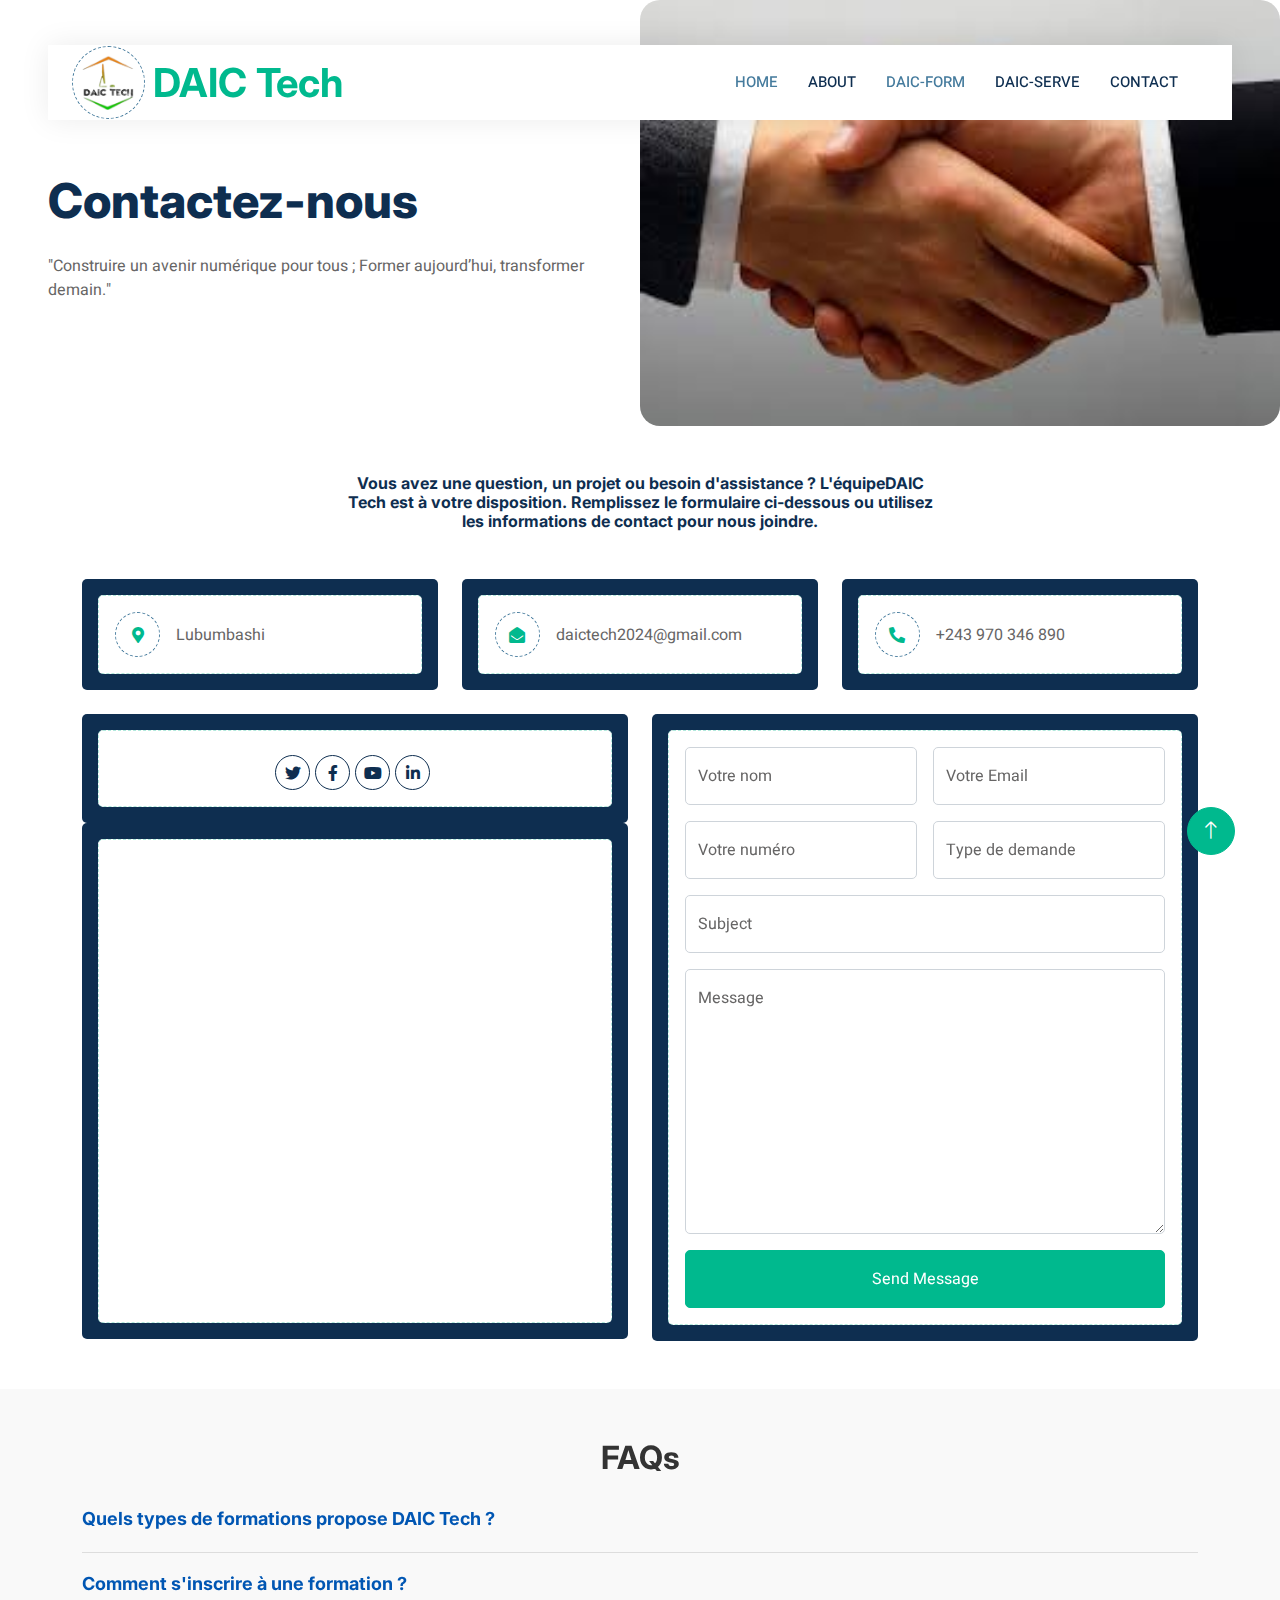
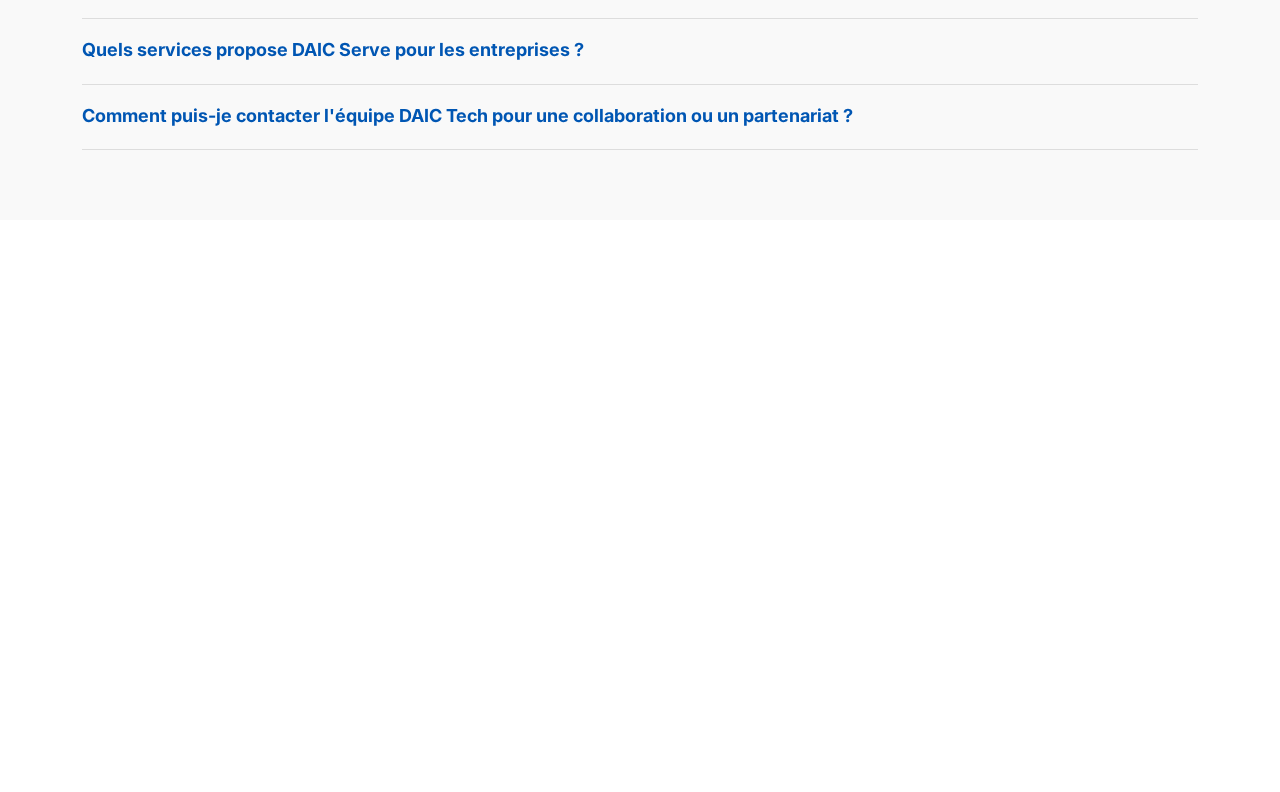
<file: contact.html>
<!DOCTYPE html>
<html lang="en">

<head>
    <meta charset="utf-8">
    <title>Daic-tech</title>
    <meta content="width=device-width, initial-scale=1.0" name="viewport">
    <meta content="" name="keywords">
    <meta content="" name="description">

    <!-- Favicon -->
    <link href="img/favicon.ico" rel="icon">

    <!-- Google Web Fonts -->
    <link rel="preconnect" href="https://fonts.googleapis.com">
    <link rel="preconnect" href="https://fonts.gstatic.com" crossorigin>
    <link href="https://fonts.googleapis.com/css2?family=Heebo:wght@400;500;600&family=Inter:wght@700;800&display=swap" rel="stylesheet">
    
    <!-- Icon Font Stylesheet -->
    <link href="https://cdnjs.cloudflare.com/ajax/libs/font-awesome/5.10.0/css/all.min.css" rel="stylesheet">
    <link href="https://cdn.jsdelivr.net/npm/bootstrap-icons@1.4.1/font/bootstrap-icons.css" rel="stylesheet">

    <!-- Libraries Stylesheet -->
    <link href="lib/animate/animate.min.css" rel="stylesheet">
    <link href="lib/owlcarousel/assets/owl.carousel.min.css" rel="stylesheet">

    <!-- Customized Bootstrap Stylesheet -->
    <link href="css/bootstrap.min.css" rel="stylesheet">

    <!-- Template Stylesheet -->
    <link href="css/style.css" rel="stylesheet">
</head>

<body>
    <div class="container-xxl bg-white p-0">
        <!-- Spinner Start -->
        <div id="spinner" class="show bg-white position-fixed translate-middle w-100 vh-100 top-50 start-50 d-flex align-items-center justify-content-center">
            <div class="spinner-border text-primary" style="width: 3rem; height: 3rem;" role="status">
                <span class="sr-only">Loading...</span>
            </div>
        </div>
        <!-- Spinner End -->
        <!-- Navbar Start -->
        <div class="container-fluid nav-bar bg-transparent">
            <nav class="navbar navbar-expand-lg bg-white navbar-light py-0 px-4">
                <a href="index.html" class="navbar-brand d-flex align-items-center text-center">
                    <div class="icon p-2 me-2">
                        <img class="img-fluid" src="img/Daic-tech-logo.png" alt="Icon" style="width: 55px; height: 55px;">
                    </div>
                    <h1 class="m-0 text-primary">DAIC Tech</h1>
                </a>
                <button type="button" class="navbar-toggler" data-bs-toggle="collapse" data-bs-target="#navbarCollapse">
                    <span class="navbar-toggler-icon"></span>
                </button>
                <div class="collapse navbar-collapse" id="navbarCollapse">
                    <div class="navbar-nav ms-auto">
                        <a href="index.html" class="nav-item nav-link active">Home</a>
                        <a href="about.html" class="nav-item nav-link">About</a>
                        <a href="Daic-form.html" class="nav-item nav-link active">Daic-form</a>
                        <a href="Daic-serve.html" class="nav-item nav-link">Daic-serve</a>
                        <a href="contact.html" class="nav-item nav-link">Contact</a>
                    </div>
                </div>
            </nav>
        </div>
        <!-- Navbar End -->


        <!-- Header Start -->
        <div class="container-fluid header bg-white p-0">
            <div class="row g-0 align-items-center flex-column-reverse flex-md-row">
                <div class="col-md-6 p-5 mt-lg-5">
                    <h1 class="display-5 animated fadeIn mb-4">Contactez-nous </h1> 
                        <nav aria-label="breadcrumb animated fadeIn">
                            "Construire un avenir numérique pour tous ; Former aujourd’hui, transformer demain."
                    </nav>
                </div>
                <div class="col-md-6 animated fadeIn">
                    <div class="owl-carousel header-carousel">
                        <div class="owl-carousel-item">
                            <img class="img-fluid" src="img/images (11).jpg" alt="">
                        </div>
                    </div>
                </div>
            </div>
        </div>
        <!-- Header End -->

        <!-- Contact Start -->
        <div class="container-xxl py-5">
            <div class="container">
                <div class="text-center mx-auto mb-5 wow fadeInUp" data-wow-delay="0.1s" style="max-width: 600px;">
                    <h1 class="mb-3"></h1>
                    <h6>
                    <p>Vous avez une question, un projet ou besoin d'assistance ? L'équipeDAIC Tech est à votre disposition. Remplissez le formulaire ci-dessous ou utilisez les informations de contact pour nous joindre.</p>
                    </h6>
                </div>
                <div class="row g-4">
                    <div class="col-12">
                        <div class="row gy-4">
                            <div class="col-md-6 col-lg-4 wow fadeIn" data-wow-delay="0.1s">
                                <div class="bg-dark rounded p-3">
                                    <div class="d-flex align-items-center bg-white rounded p-3" style="border: 1px dashed rgba(0, 185, 142, .3)">
                                        <div class="icon me-3" style="width: 45px; height: 45px;">
                                            <i class="fa fa-map-marker-alt text-primary"></i>
                                        </div>
                                        <span>Lubumbashi</span>
                                    </div>
                                </div>
                            </div>
                            <div class="col-md-6 col-lg-4 wow fadeIn" data-wow-delay="0.3s">
                                <div class="bg-dark rounded p-3">
                                    <div class="d-flex align-items-center bg-white rounded p-3" style="border: 1px dashed rgba(0, 185, 142, .3)">
                                        <div class="icon me-3" style="width: 45px; height: 45px;">
                                            <i class="fa fa-envelope-open text-primary"></i>
                                        </div>
                                        <span>daictech2024@gmail.com</span>
                                    </div>
                                </div>
                            </div>
                            <div class="col-md-6 col-lg-4 wow fadeIn" data-wow-delay="0.5s">
                                <div class="bg-dark rounded p-3">
                                    <div class="d-flex align-items-center bg-white rounded p-3" style="border: 1px dashed rgba(0, 185, 142, .3)">
                                        <div class="icon me-3" style="width: 45px; height: 45px;">
                                            <i class="fa fa-phone-alt text-primary"></i>
                                        </div>
                                        <span>+243 970 346 890</span>
                                    </div>
                                </div>
                            </div>
                        </div>
                    </div>
                    <div class="col-md-6 footers wow fadeInUp" data-wow-delay="0.1s">
                        <div class="bg-dark rounded p-3">
                            <div class="d-flex align-items-center bg-white rounded p-3 social-icon" style="border: 1px dashed rgba(0, 185, 142, .3)">
                                <div class="d-flex pt-2 text-dark-50">
                                    <a class="btn btn-outline-dark btn-social" href="https://twitter.com"><i class="fab fa-twitter"></i></a>
                                    <a class="btn btn-outline-dark btn-social" href="https://facebook.com"><i class="fab fa-facebook-f"></i></a>
                                    <a class="btn btn-outline-dark btn-social" href="https://youtube.com"><i class="fab fa-youtube"></i></a>
                                    <a class="btn btn-outline-dark btn-social" href="https://linkedin"><i class="fab fa-linkedin-in"></i></a>
                                </div>
                            </div>
                        </div>
                        <div class="bg-dark rounded p-3">
                            <div class="d-flex align-items-center bg-white rounded p-3" style="border: 1px dashed rgba(0, 185, 142, .3)">
                                
                                <iframe src="https://maps.app.goo.gl/hYaDXZz7ZuKLjKCJA" width="600" height="450" style="border:0;" allowfullscreen="" loading="lazy" referrerpolicy="no-referrer-when-downgrade"></iframe>
                      
                            </div>
                        </div>

                       
                    </div>
                    <div class="col-md-6">
                        <div class="wow fadeInUp" data-wow-delay="0.5s">
                            <div class="bg-dark rounded p-3">
                                <div class="d-flex align-items-center bg-white rounded p-3" style="border: 1px dashed rgba(0, 185, 142, .3)">
                                    
                                    <form>
                                        <div class="row g-3">
                                            <div class="col-md-6">
                                                <div class="form-floating">
                                                    <input type="text" class="form-control" id="name" placeholder="Votre nom">
                                                    <label for="name">Votre nom</label>
                                                </div>
                                            </div>
                                            <div class="col-md-6">
                                                <div class="form-floating">
                                                    <input type="email" class="form-control" id="email" placeholder="Votre Email">
                                                    <label for="email">Votre Email</label>
                                                </div>
                                            </div>
                                            <div class="col-md-6">
                                                <div class="form-floating">
                                                    <input type="number" class="form-control" id="number" placeholder="Votre numéro">
                                                    <label for="name">Votre numéro</label>
                                                </div>
                                            </div>
                                            <div class="col-md-6">
                                                <div class="form-floating">
                                                    <input type="text" class="form-control" id="asking_type" placeholder="Formation, service ou partenariat">
                                                    <label for="email">Type de demande</label>
                                                </div>
                                            </div>
                                            <div class="col-12">
                                                <div class="form-floating">
                                                    <input type="text" class="form-control" id="subject" placeholder="Subject">
                                                    <label for="subject">Subject</label>
                                                </div>
                                            </div>
                                            <div class="col-12">
                                                <div class="form-floating">
                                                    <textarea class="form-control" placeholder="Leave a message here" id="message" style="height: 265px"></textarea>
                                                    <label for="message">Message</label>
                                                </div>
                                            </div>
                                            <div class="col-12">
                                                <button class="btn btn-primary w-100 py-3" type="submit">Send Message</button>
                                            </div>
                                        </div>
                                    </form>
                                    
                                </div>
                            </div>
                            
                            
                            
                        </div>
                    </div>
                </div>
            </div>
        </div>
        <!-- Contact End -->


        <section id="faq" class="faq-section">
            <div class="container">
              <h2>FAQs</h2>
              <div class="faq-item">
                <h3 class="faq-question">Quels types de formations propose DAIC Tech ?</h3>
                <p class="faq-answer">
                  DAIC Tech offre une variété de formations adaptées à tous les niveaux, allant des bases en informatique et bureautique à des programmes avancés en programmation et intelligence artificielle. Consultez notre <a href="Daic-form.html">catalogue de formations</a> pour en savoir plus.
                </p>
              </div>
              <div class="faq-item">
                <h3 class="faq-question">Comment s'inscrire à une formation ?</h3>
                <p class="faq-answer">
                  L'inscription est simple : <br>
                  1. Rendez-vous sur la page <strong>DAIC Form</strong>.<br>
                  2. Choisissez la formation qui vous intéresse.<br>
                  3. Remplissez le formulaire d'inscription en ligne ou contactez notre équipe via la page <a href="contact.html">Contact Us</a> pour plus d'assistance.
                </p>
              </div>
              <div class="faq-item">
                <h3 class="faq-question">Quels services propose DAIC Serve pour les entreprises ?</h3>
                <p class="faq-answer">
                  DAIC Serve offre des solutions technologiques innovantes, notamment :<br>
                  - Une plateforme de gestion immobilière en ligne.<br>
                  - Un système de suivi et gestion de bus en temps réel.<br>
                  - Une application de réservation d'hôtels.<br>
                  Visitez la page <a href="Daic-serve.html">DAIC Serve</a> pour plus de détails.
                  
                </p>
              </div>
              <div class="faq-item">
                <h3 class="faq-question">Comment puis-je contacter l'équipe DAIC Tech pour une collaboration ou un partenariat ?</h3>
                <p class="faq-answer">
                  Nous serons ravis de collaborer avec vous. Vous pouvez nous contacter via la page <a href="#">Contact Us</a>, par email à <a href="mailto:contact@daictech.com">daictech2024@gmal.com</a>, ou par téléphone au <strong>+243 970 346 890</strong>.
                </p>
              </div>
            </div>
          </section>
          
        <!-- Footer Start -->
        <div class="container-fluid bg-dark text-white-50 footer pt-5 mt-5 wow fadeIn" data-wow-delay="0.1s">
            <div class="container py-5">
                <div class="row g-5">
                    <div class="col-lg-4 col-md-6">
                        <h5 class="text-white mb-4">Get In Touch</h5>
                        <p class="mb-2"><i class="fa fa-map-marker-alt me-3"></i>Lubumbashi</p>
                        <p class="mb-2"><i class="fa fa-phone-alt me-3"></i>+243 970 346 890</p>
                        <p class="mb-2"><i class="fa fa-envelope me-3"></i>daictech2024@gmail.com</p>
                        <div class="d-flex pt-2">
                            <a class="btn btn-outline-light btn-social" href=""><i class="fab fa-twitter"></i></a>
                            <a class="btn btn-outline-light btn-social" href="https://www.facebook.com/profile.php?id=61572966661607"><i class="fab fa-facebook-f"></i></a>
                            <a class="btn btn-outline-light btn-social" href=""><i class="fab fa-youtube"></i></a>
                            <a class="btn btn-outline-light btn-social" href=""><i class="fab fa-linkedin-in"></i></a>
                        </div>
                    </div>
                    <div class="col-lg-4 col-md-6">
                        <h5 class="text-white mb-4">Quick Links</h5>
                        <a class="btn btn-link text-white-50" href="about.html">About Us</a>
                        <a class="btn btn-link text-white-50" href="contact.html">Contact Us</a>
                        <a class="btn btn-link text-white-50" href="Daic-serve.html">Our Services</a>
                        <a class="btn btn-link text-white-50" href="Daic-form.html">Our Formations</a>
                        <a class="btn btn-link text-white-50" href="">Privacy Policy</a>
                        <a class="btn btn-link text-white-50" href="">Terms & Condition</a>
                    </div>
                    <div class="col-lg-4 col-md-6">
                        <h5 class="text-white mb-4">Newsletter</h5>
                        <p>Rejoignez notre communauté et explorez les innovations de demain. Inscrivez-vous pour recevoir nos mises à jour exclusives et ne rien manquer de l'actualité de DAIC Tech. </p>
                        <div class="position-relative mx-auto" style="max-width: 400px;">
                            <input class="form-control bg-transparent w-100 py-3 ps-4 pe-5" type="text" placeholder="Your email">
                            <button type="button" class="btn btn-primary py-2 position-absolute top-0 end-0 mt-2 me-2">SignUp</button>
                        </div>
                        <p>Vos données restent confidentielles. Vous pouvez vous désinscrire à tout moment.</p>
                    </div>
                </div>
            </div>
            <div class="container">
                <div class="copyright">
                    <div class="row">
                        <div class="col-md-6 text-center text-md-start mb-3 mb-md-0">
                            &copy; <a class="border-bottom" href="https://freewebsitecode.com">2024-2025</a>, All Right Reserved. 
							
							
							Designed By <a class="border-bottom" href="https://freewebsitecode.com">Daic-tech</a>
                        </div>
                        <div class="col-md-6 text-center text-md-end">
                            <div class="footer-menu">
                                <a href="index.html">Home</a>
                                <a href="">Cookies</a>
                                <a href="">Help</a>
                                <a href="">FQAs</a>
                            </div>
                        </div>
                    </div>
                </div>
            </div>
            <br>
        </div>
        <!-- Footer End -->
         
        <!-- Back to Top -->
        <a href="#" class="btn btn-lg btn-primary btn-lg-square back-to-top"><i class="bi bi-arrow-up"></i></a>
    </div>

    <!-- JavaScript Libraries -->
    <script src="https://code.jquery.com/jquery-3.4.1.min.js"></script>
    <script src="https://cdn.jsdelivr.net/npm/bootstrap@5.0.0/dist/js/bootstrap.bundle.min.js"></script>
    <script src="lib/wow/wow.min.js"></script>
    <script src="lib/easing/easing.min.js"></script>
    <script src="lib/waypoints/waypoints.min.js"></script>
    <script src="lib/owlcarousel/owl.carousel.min.js"></script>

    <!-- Template Javascript -->
    <script src="js/main.js"></script>
</body>

</html>
</file>
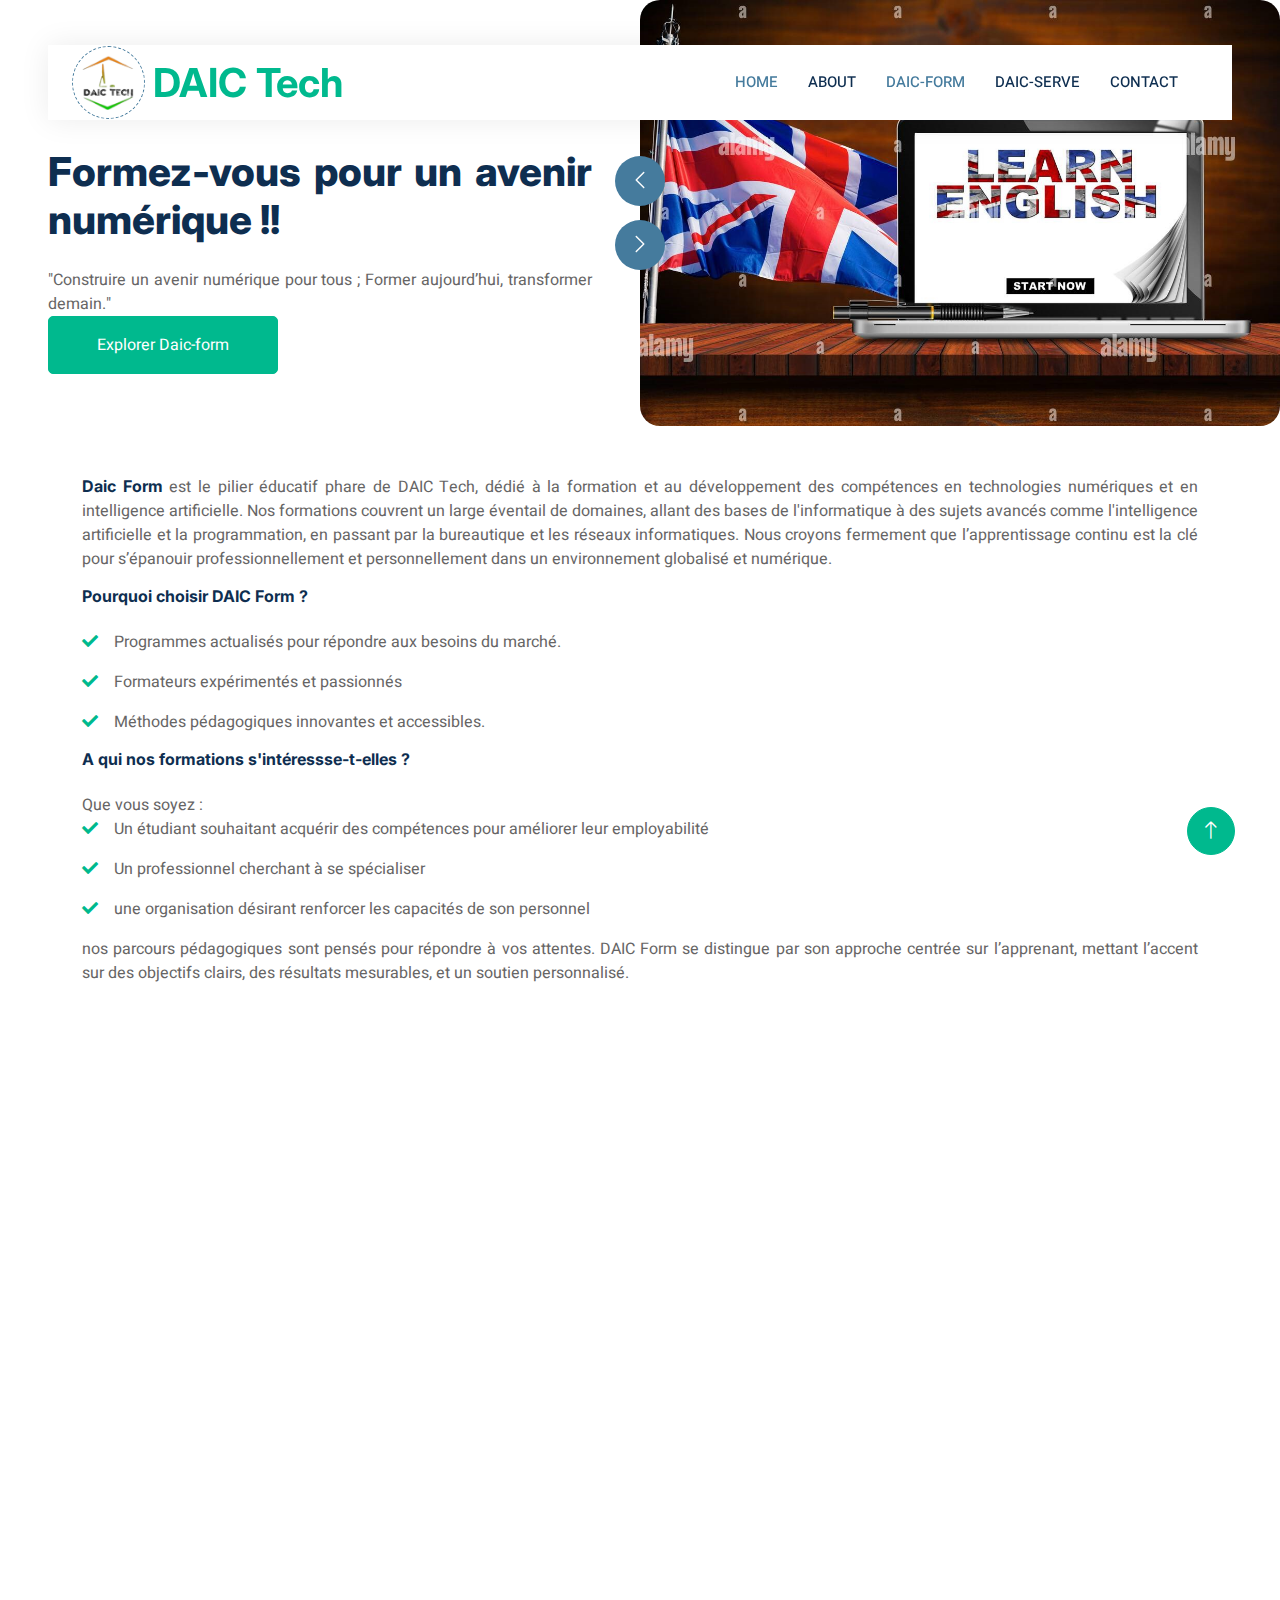
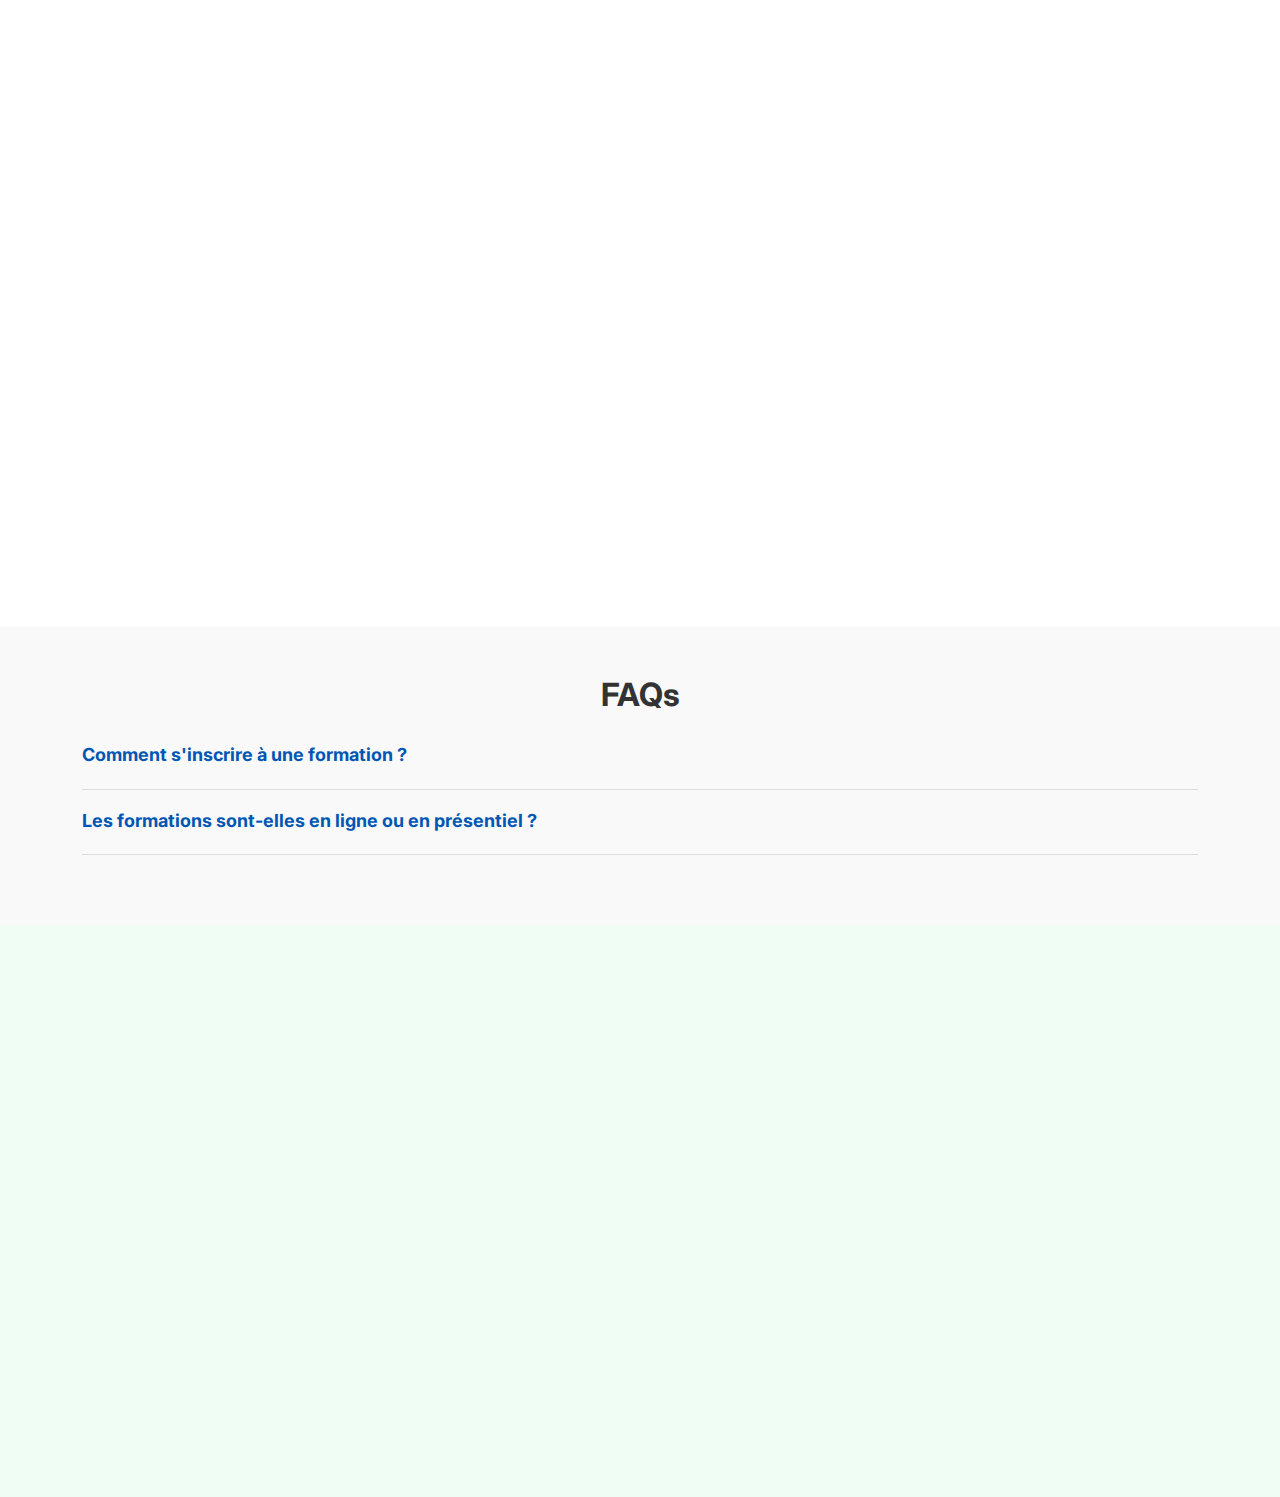
<file: Daic-form.html>
<!DOCTYPE html>
<html lang="en">

<head>
    <meta charset="utf-8">
    <title>Daic-form</title>
    <meta content="width=device-width, initial-scale=1.0" name="viewport">
    <meta content="" name="keywords">
    <meta content="" name="description">

    <!-- Favicon -->
    <link href="img/favicon.ico" rel="icon">

    <!-- Google Web Fonts -->
    <link rel="preconnect" href="https://fonts.googleapis.com">
    <link rel="preconnect" href="https://fonts.gstatic.com" crossorigin>
    <link href="https://fonts.googleapis.com/css2?family=Heebo:wght@400;500;600&family=Inter:wght@700;800&display=swap" rel="stylesheet">
    
    <!-- Icon Font Stylesheet -->
    <link href="https://cdnjs.cloudflare.com/ajax/libs/font-awesome/5.10.0/css/all.min.css" rel="stylesheet">
    <link href="https://cdn.jsdelivr.net/npm/bootstrap-icons@1.4.1/font/bootstrap-icons.css" rel="stylesheet">

    <!-- Libraries Stylesheet -->
    <link href="lib/animate/animate.min.css" rel="stylesheet">
    <link href="lib/owlcarousel/assets/owl.carousel.min.css" rel="stylesheet">

    <!-- Customized Bootstrap Stylesheet -->
    <link href="css/bootstrap.min.css" rel="stylesheet">

    <!-- Template Stylesheet -->
    <link href="css/style.css" rel="stylesheet">
</head>

<body style="text-align: justify;">
    <div class="container-xxl bg-white p-0">
        <!-- Spinner Start -->
        <div id="spinner" class="show bg-white position-fixed translate-middle w-100 vh-100 top-50 start-50 d-flex align-items-center justify-content-center">
            <div class="spinner-border text-primary" style="width: 3rem; height: 3rem;" role="status">
                <span class="sr-only">Loading...</span>
            </div>
        </div>
        <!-- Spinner End -->

        <!-- Navbar Start -->
        <div class="container-fluid nav-bar bg-transparent">
            <nav class="navbar navbar-expand-lg bg-white navbar-light py-0 px-4">
                <a href="index.html" class="navbar-brand d-flex align-items-center text-center">
                    <div class="icon p-2 me-2">
                        <img class="img-fluid" src="img/Daic-tech-logo.png" alt="Icon" style="width: 55px; height: 55px;">
                    </div>
                    <h1 class="m-0 text-primary">DAIC Tech</h1>
                </a>
                <button type="button" class="navbar-toggler" data-bs-toggle="collapse" data-bs-target="#navbarCollapse">
                    <span class="navbar-toggler-icon"></span>
                </button>
                <div class="collapse navbar-collapse" id="navbarCollapse">
                    <div class="navbar-nav ms-auto">
                        <a href="index.html" class="nav-item nav-link active">Home</a>
                        <a href="about.html" class="nav-item nav-link">About</a>
                        <a href="Daic-form.html" class="nav-item nav-link active">Daic-form</a>
                        <a href="Daic-serve.html" class="nav-item nav-link">Daic-serve</a>
                        <a href="contact.html" class="nav-item nav-link">Contact</a>
                    </div>
                </div>
            </nav>
        </div>
        <!-- Navbar End -->

        <!-- Header Start -->
        <div class="container-fluid header bg-white p-0">
            <div class="row g-0 align-items-center flex-column-reverse flex-md-row">
                <div class="col-md-6 p-5 mt-lg-5"><br><br>
                    <h2 class="display-6 animated fadeIn mb-4">Formez-vous pour un avenir numérique !!</h2> 
                        <nav aria-label="breadcrumb animated fadeIn">
                            "Construire un avenir numérique pour tous ; Former aujourd’hui, transformer demain."
                        </nav>
                        <a href="#beginning" class="btn btn-primary py-3 px-5 me-3 animated fadeIn">Explorer Daic-form</a>
                </div>
                <div class="col-md-6 animated fadeIn">
                    <div class="owl-carousel header-carousel">
                        <div class="owl-carousel-item">
                            <img class="img-fluid" src="img/english-language-lesson-.jpg" alt="">
                        </div>
                        <div class="owl-carousel-item">
                            <img class="img-fluid" src="img/Learn Artificial Intelligence.jpg" alt="">
                        </div>
                        <div class="owl-carousel-item">
                            <img class="img-fluid" src="img/Office-365-consulting-services.jpg" alt="">
                        </div>
                        <div class="owl-carousel-item">
                            <img class="img-fluid" src="img/python-langage-code.jpg" alt="">
                        </div>
                        <div class="owl-carousel-item">
                            <img class="img-fluid" src="img/images(124).jpg" alt="">
                        </div>
                    </div>
                </div>
            </div>
        </div>
        <!-- Header End -->

        <div class="container-xxl py-5 " id="beginning">
            <div class="container">
                <div class="row g-5 align-items-center">
                    <div class="col-lg-12 wow fadeIn" data-wow-delay="0.5s" >
                        <div>
                         <p class="mb-3"><h6 class="mb-3"> Daic Form</h6>
                        est le pilier éducatif phare de DAIC Tech, dédié à la formation et au développement des
                        compétences en technologies numériques et en intelligence artificielle. Nos formations couvrent un large éventail de domaines, allant des bases de
                        l'informatique à des sujets avancés comme l'intelligence artificielle et la programmation, en passant
                        par la bureautique et les réseaux informatiques. Nous croyons fermement que l’apprentissage
                        continu est la clé pour s’épanouir professionnellement et personnellement dans un environnement
                        globalisé et numérique.
                        </p>
                        <!--p>
                            Conçu pour répondre aux exigences des débutants comme des professionnels, DAIC Form offre des
                        formations flexibles et accessibles à tous. Que vous soyez un étudiant souhaitant acquérir des
                        compétences pour améliorer votre employabilité, un professionnel cherchant à se spécialiser, ou
                        une organisation désirant renforcer les capacités de son personnel, nos parcours pédagogiques
                        sont pensés pour répondre à vos attentes. Nos méthodes d’enseignement allient théorie et pratique,
                        avec des ateliers interactifs, des études de cas réels et des outils pédagogiques modernes,
                        garantissant une expérience d’apprentissage enrichissante et efficace. DAIC Form se distingue par
                        son approche centrée sur l’apprenant, mettant l’accent sur des objectifs clairs, des résultats
                        mesurables, et un soutien personnalisé.
                        </p-->

                        <p>
                            <h6 class="mb-4">Pourquoi choisir DAIC Form ?</h6>
                            <p><i class="fa fa-check text-primary me-3"></i>Programmes actualisés pour répondre aux besoins du marché.</p>
                            <p><i class="fa fa-check text-primary me-3"></i>Formateurs expérimentés et passionnés</p>
                            <p><i class="fa fa-check text-primary me-3"></i>Méthodes pédagogiques innovantes et accessibles.</p>
                        </p>

                        <p>
                            <h6 class="mb-4">A qui nos formations s'intéressse-t-elles ?</h6>
                            Que vous soyez :
                            <p><i class="fa fa-check text-primary me-3"></i>Un étudiant souhaitant acquérir des
                                compétences pour améliorer leur employabilité</p>
                            <p><i class="fa fa-check text-primary me-3"></i>Un professionnel cherchant à se spécialiser</p>
                            <p><i class="fa fa-check text-primary me-3"></i>une organisation désirant renforcer les capacités de son personnel</p>
                        </p>nos parcours pédagogiques
                        sont pensés pour répondre à vos attentes. DAIC Form se distingue par
                        son approche centrée sur l’apprenant, mettant l’accent sur des objectifs clairs, des résultats
                        mesurables, et un soutien personnalisé.
                        </div>
                    </div>
                </div>
                
                <div class="row g-0 gx-5 align-items-end">
                    <div class="col-lg-12">
                        <div class="text-center mx-auto mb-5 wow fadeInUp" data-wow-delay="0.1s" style="max-width: 600px;">
                            <h1 class="mb-3 " ></h1>
                            <h6>
                            <p>Découvrez nos formations adaptées à vos besoins en Anglais, informatique, Intélligence Artificielle, et téchnologies numériques</p>
                            </h6>
                        </div>
                    </div>
                </div>
            
                <!-- Formation List Start -->
                <div class="tab-content">
                    <div id="tab-1" class="tab-pane fade show p-0 active">
                        <div class="row g-4">
                            <div class="col-lg-3 col-md-6 wow fadeInUp" data-wow-delay="0.1s">
                                <div class="property-item rounded overflow-hidden">
                                    <div class="position-relative overflow-hidden">
                                        <a href=""><img class="img-fluid" src="img/english-language-lesson-.jpg" alt=""></a>
                                    </div>
                                    <div class="p-4 pb-0">
                                        <h5 class="text-primary mb-3"></h5>
                                        <a class="d-block h5 mb-2" href="">DAIC English </a>
                                        <p><i class="fa text-primary me-2"></i>Apprentissage progressif de l'anglais, avec une méthode interactive et des niveaux adaptés.</p>
                                    </div>
                                    <div class="d-flex border-top">
                                        <small class="flex-fill text-center border-end py-2"><i class="fa text-primary me-2"></i>4 Heures</small>
                                        <small class="flex-fill text-center border-end py-2"><i class="fa  text-primary me-2"></i>3 Mois</small>
                                        <small class="flex-fill text-center py-2"><i class="fa text-primary me-2"></i>3 modules</small>
                                    </div>
                                </div>
                            </div>
                            <div class="col-lg-3 col-md-6 wow fadeInUp" data-wow-delay="0.3s">
                                <div class="property-item rounded overflow-hidden">
                                    <div class="position-relative overflow-hidden">
                                        <a href=""><img class="img-fluid" src="img/Sans titre (2).jpg" alt=""></a>
                                    </div>
                                    <div class="p-4 pb-0">
                                        <h5 class="text-primary mb-3"></h5>
                                        <a class="d-block h5 mb-2" href="">DAIC Base </a>
                                        <p><i class="fa text-primary me-2"></i>Introduction à l’informatique : maîtrise des systèmes d'exploitation, des outils numériques et des notions fondamentales.</p>
                                    </div>
                                    <div class="d-flex border-top">
                                        <small class="flex-fill text-center border-end py-2"><i class="fa  text-primary me-2"></i>4 Heures</small>
                                        <small class="flex-fill text-center border-end py-2"><i class="fa  me-2"></i>3 Mois</small>
                                        <small class="flex-fill text-center py-2"><i class="fa me-2"></i>4 Modules</small>
                                    </div>
                                </div>
                            </div>
                            <div class="col-lg-3 col-md-6 wow fadeInUp" data-wow-delay="0.5s">
                                <div class="property-item rounded overflow-hidden">
                                    <div class="position-relative overflow-hidden">
                                        <a href=""><img class="img-fluid" src="img/Office-365-consulting-services.jpg" alt=""></a>
                                    </div>
                                    <div class="p-4 pb-0">
                                        <h5 class="text-primary mb-3"></h5>
                                        <a class="d-block h5 mb-2" href="">DAIC Office </a>
                                        <p><i class="fa text-primary me-2"></i>Formation pratique sur Word, Excel, PowerPoint, et autres outils essentiels pour la bureautique moderne.</p>
                                    </div>
                                    <div class="d-flex border-top">
                                        <small class="flex-fill text-center border-end py-2"><i class="fa text-primary me-2"></i>4 Heures</small>
                                        <small class="flex-fill text-center border-end py-2"><i class="fa  text-primary me-2"></i>3 Mois</small>
                                        <small class="flex-fill text-center py-2"><i class="fa text-primary me-2"></i>4 Modules</small>
                                    </div>
                                </div>
                            </div>
                            <div class="col-lg-3 col-md-6 wow fadeInUp" data-wow-delay="0.1s">
                                <div class="property-item rounded overflow-hidden">
                                    <div class="position-relative overflow-hidden">
                                        <a href=""><img class="img-fluid" src="img/images (8).jpg" alt=""></a>
                                    </div>
                                    <div class="p-4 pb-0">
                                        <h5 class="text-primary mb-3"></h5>
                                        <a class="d-block h5 mb-2" href="">DAIC NetLink </a>
                                        <p><i class="fa text-primary me-2"></i>Installation, configuration et gestion des réseaux informatiques pour les petites et grandes entreprises.</p>
                                    </div>
                                    <div class="d-flex border-top">
                                        <small class="flex-fill text-center border-end py-2"><i class="fa text-primary me-2"></i>4 Heures</small>
                                        <small class="flex-fill text-center border-end py-2"><i class="fa text-primary me-2"></i>4 Mois</small>
                                        <small class="flex-fill text-center py-2"><i class="fa text-primary me-2"></i>5 Modules</small>
                                    </div>
                                </div>
                            </div>
                            <div class="col-lg-3 col-md-6 wow fadeInUp" data-wow-delay="0.3s">
                                <div class="property-item rounded overflow-hidden">
                                    <div class="position-relative overflow-hidden">
                                        <a href=""><img class="img-fluid" src="img/python-langage-code.jpg" alt=""></a>
                                    </div>
                                    <div class="p-4 pb-0">
                                        <h5 class="text-primary mb-3"></h5>
                                        <a class="d-block h5 mb-2" href="">DAIC Dev </a>
                                        <p><i class="fa  text-primary me-2"></i>Programmation informatique avec des langages populaires comme Python, Java, et développement web.</p>
                                    </div>
                                    <div class="d-flex border-top">
                                        <small class="flex-fill text-center border-end py-2"><i class="fa  text-primary me-2"></i>4 Heures</small>
                                        <small class="flex-fill text-center border-end py-2"><i class="fa text-primary me-2"></i>4 Mois</small>
                                        <small class="flex-fill text-center py-2"><i class="fa text-primary me-2"></i>5 Modules</small>
                                    </div>
                                </div>
                            </div>
                            <div class="col-lg-3 col-md-6 wow fadeInUp" data-wow-delay="0.5s">
                                <div class="property-item rounded overflow-hidden">
                                    <div class="position-relative overflow-hidden">
                                        <a href=""><img class="img-fluid" src="img/Learn Artificial Intelligence.jpg" alt=""></a>
                                    </div>
                                    <div class="p-4 pb-0">
                                        <h5 class="text-primary mb-3"></h5>
                                        <a class="d-block h5 mb-2" href="">DAIC AI </a>
                                        <p><i class="fa text-primary me-2"></i>Concepts d’intelligence artificielle et apprentissage pratique avec des outils comme TensorFlow et scikit-learn.</p>
                                    </div>
                                    <div class="d-flex border-top">
                                        <small class="flex-fill text-center border-end py-2"><i class="fa  text-primary me-2"></i>4 Heures</small>
                                        <small class="flex-fill text-center border-end py-2"><i class="fa text-primary me-2"></i>4 Mois</small>
                                        <small class="flex-fill text-center py-2"><i class="fa text-primary me-2"></i>5 Modules</small>
                                    </div>
                                </div>
                            </div>
                        </div>
                    </div>
                </div>
                <!-- Formation List End -->
            </div>
        </div>        

<!-- Testimonial Start -->
<div class="text-center mx-auto mb-5 wow fadeInUp" data-wow-delay="0.1s" style="max-width: 600px;">
    <h3 class="mb-3 fontss">Témoignages de nos apprenants !</h3>
</div>
<div class="owl-carousel testimonial-carousel wow fadeInUp" data-wow-delay="0.1s">
    <div class="testimonial-item bg-light rounded p-3">
        <div class="bg-white border rounded p-4">
            <p>"La formation DAIC English m'a permis de décrocher un emploi à l'international. Merci DAIC Tech !"</p>
            <div class="d-flex align-items-center">
                <img class="img-fluid flex-shrink-0 rounded" src="img/dave.jpg" style="width: 45px; height: 45px;">
                <div class="ps-3">
                    <h6 class="fw-bold mb-1">Dave</h6>
                    <small>Notre ancienne apprenante en anglais</small>
                </div>
            </div>
        </div>
    </div>
    <div class="testimonial-item bg-light rounded p-3">
        <div class="bg-white border rounded p-4">
            <p>"J'ai adoré la flexibilité des cours en ligne. DAIC Tech est vraiment génial !</p>
            <div class="d-flex align-items-center">
                <img class="img-fluid flex-shrink-0 rounded" src="img/Aimerode.png" style="width: 45px; height: 45px;">
                <div class="ps-3">
                    <h6 class="fw-bold mb-1">Aimerode</h6>
                    <small>Etudiante</small>
                </div>
            </div>
        </div>
    </div>
    <div class="testimonial-item bg-light rounded p-3">
        <div class="bg-white border rounded p-4">
            <p>"Waouh !!, c'est vraiment fascinant, Merci beaucoup Daic Tech pour vos formations incomparables!"</p>
            <div class="d-flex align-items-center">
                <img class="img-fluid flex-shrink-0 rounded" src="img/Hosann.jpg" style="width: 45px; height: 45px;">
                <div class="ps-3">
                    <h6 class="fw-bold mb-1">Hosan</h6>
                    <small>apprenant en bureautique</small>
                </div>
            </div>
        </div>
    </div>
</div>
<!-- Testimonial End -->

        <section id="faq" class="faq-section" >
            <div >
                <div class="container">
                    <h2>FAQs</h2>
                    <div class="faq-item">
                      <h3 class="faq-question">Comment s'inscrire à une formation ?</h3>
                      <p class="faq-answer">
                          Rendez-vous sur notre catalogue, choisissez une formation, et cliquez juste sur le nom de la formation.
                      </p>
                    </div>
                    <div class="faq-item">
                      <h3 class="faq-question">Les formations sont-elles en ligne ou en présentiel ?</h3>
                          <p class="faq-answer">
                          Nous offrons les deux options selon vos préférences.
                      </p>
                    </div>
                  </div>
            </div>
        </section>
    </div>
</div>
        <!-- Footer Start -->
        <div class="container-fluid bg-dark text-white-50 footer pt-5 mt-5 wow fadeIn" data-wow-delay="0.1s">
            <div class="container py-5">
                <div class="row g-5">
                    <div class="col-lg-4 col-md-6">
                        <h5 class="text-white mb-4">Get In Touch</h5>
                        <p class="mb-2"><i class="fa fa-map-marker-alt me-3"></i>Lubumbashi</p>
                        <p class="mb-2"><i class="fa fa-phone-alt me-3"></i>+243 970 346 890</p>
                        <p class="mb-2"><i class="fa fa-envelope me-3"></i>daictech2024@gmail.com</p>
                        <div class="d-flex pt-2">
                            <a class="btn btn-outline-light btn-social" href=""><i class="fab fa-twitter"></i></a>
                            <a class="btn btn-outline-light btn-social" href="https://www.facebook.com/profile.php?id=61572966661607"><i class="fab fa-facebook-f"></i></a>
                            <a class="btn btn-outline-light btn-social" href=""><i class="fab fa-youtube"></i></a>
                            <a class="btn btn-outline-light btn-social" href=""><i class="fab fa-linkedin-in"></i></a>
                        </div>
                    </div>
                    <div class="col-lg-4 col-md-6">
                        <h5 class="text-white mb-4">Quick Links</h5>
                        <a class="btn btn-link text-white-50" href="about.html">About Us</a>
                        <a class="btn btn-link text-white-50" href="contact.html">Contact Us</a>
                        <a class="btn btn-link text-white-50" href="Daic-serve.html">Our Services</a>
                        <a class="btn btn-link text-white-50" href="Daic-form.html">Our Formations</a>
                        <a class="btn btn-link text-white-50" href="">Privacy Policy</a>
                        <a class="btn btn-link text-white-50" href="">Terms & Condition</a>
                    </div>
                    <div class="col-lg-4 col-md-6">
                        <h5 class="text-white mb-4">Newsletter</h5>
                        <p>Rejoignez notre communauté et explorez les innovations de demain. Inscrivez-vous pour recevoir nos mises à jour exclusives et ne rien manquer de l'actualité de DAIC Tech. </p>
                        <div class="position-relative mx-auto" style="max-width: 400px;">
                            <input class="form-control bg-transparent w-100 py-3 ps-4 pe-5" type="text" placeholder="Your email">
                            <button type="button" class="btn btn-primary py-2 position-absolute top-0 end-0 mt-2 me-2">SignUp</button>
                        </div>
                        <p>Vos données restent confidentielles. Vous pouvez vous désinscrire à tout moment.</p>
                    </div>
                </div>
            </div>
            <div class="container">
                <div class="copyright">
                    <div class="row">
                        <div class="col-md-6 text-center text-md-start mb-3 mb-md-0">
                            &copy; <a class="border-bottom" href="https://freewebsitecode.com">2024-2025</a>, All Right Reserved. 
							
							
							Designed By <a class="border-bottom" href="https://freewebsitecode.com">Daic-tech</a>
                        </div>
                        <div class="col-md-6 text-center text-md-end">
                            <div class="footer-menu">
                                <a href="index.html">Home</a>
                                <a href="">Cookies</a>
                                <a href="">Help</a>
                                <a href="">FQAs</a>
                            </div>
                        </div>
                    </div>
                </div>
            </div>
            <br>
        </div>
        <!-- Footer End -->


        <!-- Back to Top -->
        <a href="#" class="btn btn-lg btn-primary btn-lg-square back-to-top"><i class="bi bi-arrow-up"></i></a>
    </div>

    <!-- JavaScript Libraries -->
    <script src="https://code.jquery.com/jquery-3.4.1.min.js"></script>
    <script src="https://cdn.jsdelivr.net/npm/bootstrap@5.0.0/dist/js/bootstrap.bundle.min.js"></script>
    <script src="lib/wow/wow.min.js"></script>
    <script src="lib/easing/easing.min.js"></script>
    <script src="lib/waypoints/waypoints.min.js"></script>
    <script src="lib/owlcarousel/owl.carousel.min.js"></script>

    <!-- Template Javascript -->
    <script src="js/main.js"></script>
</body>

</html>
</file>
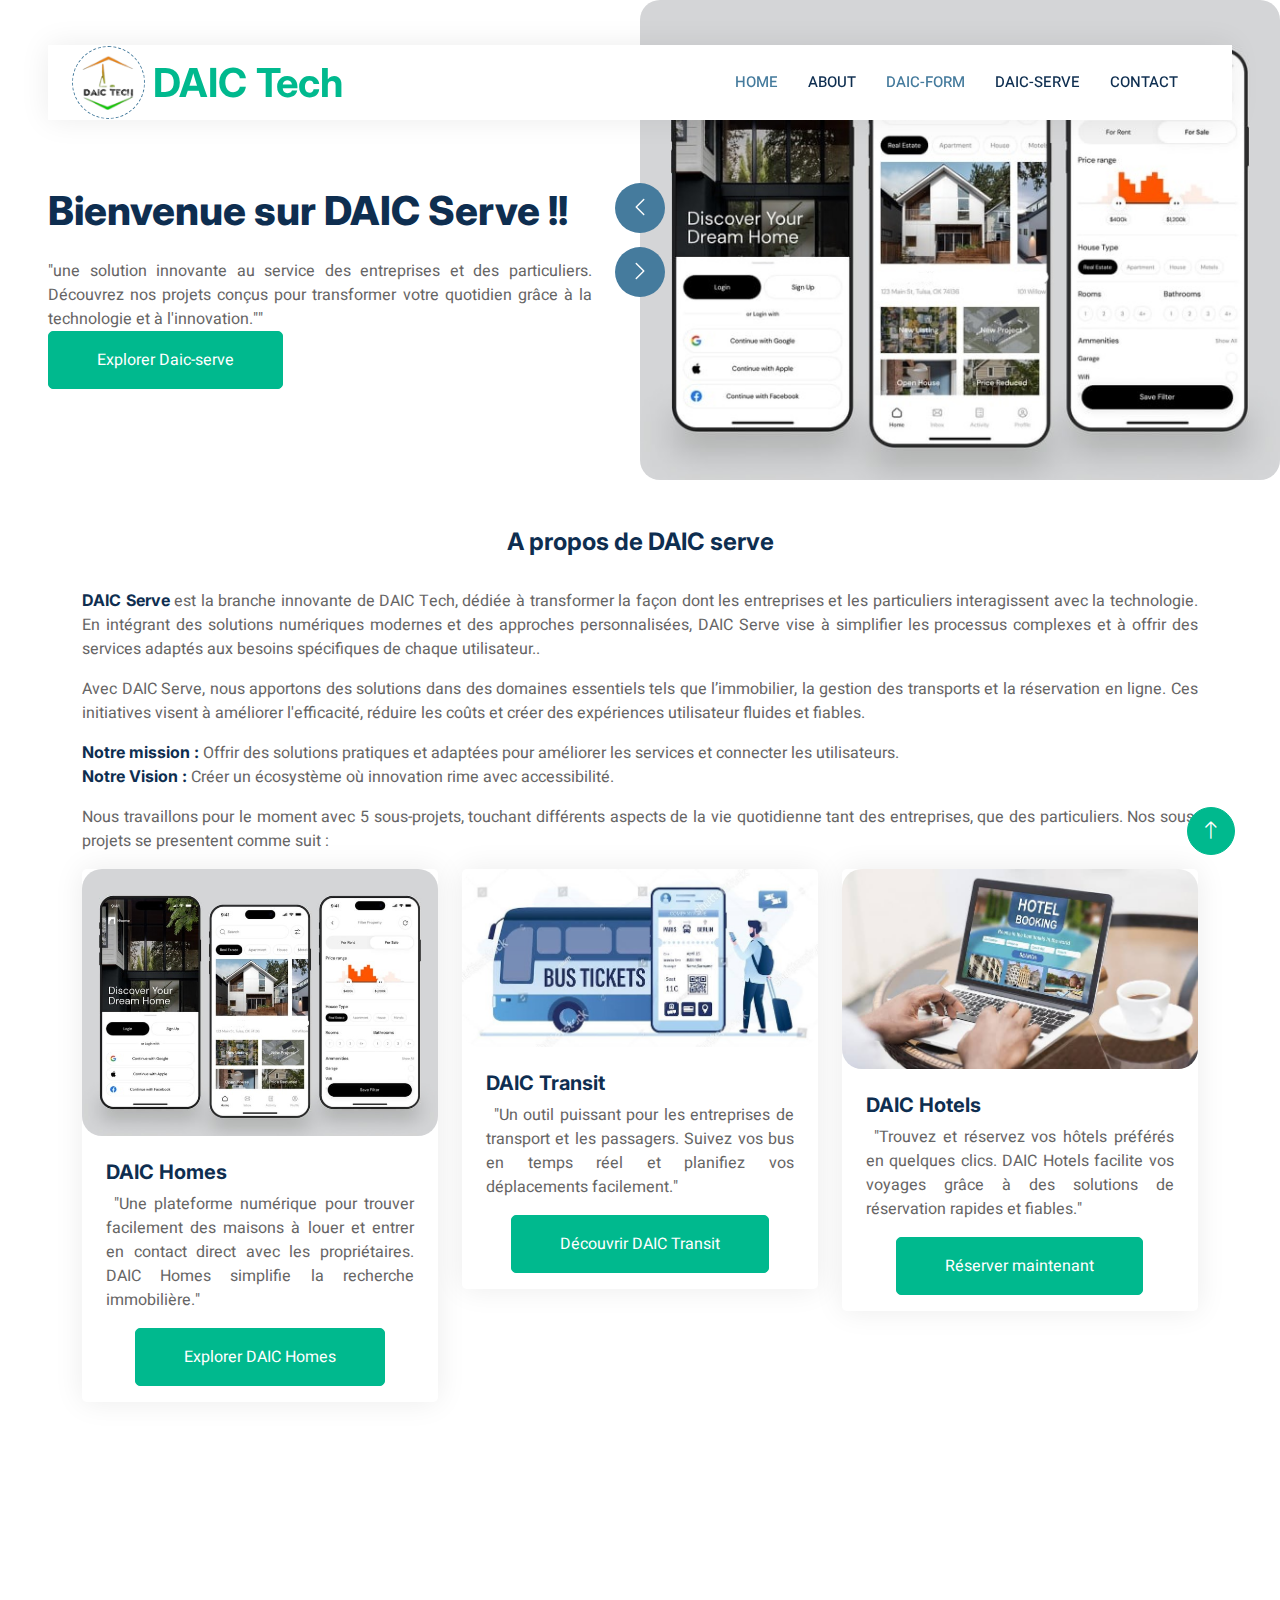
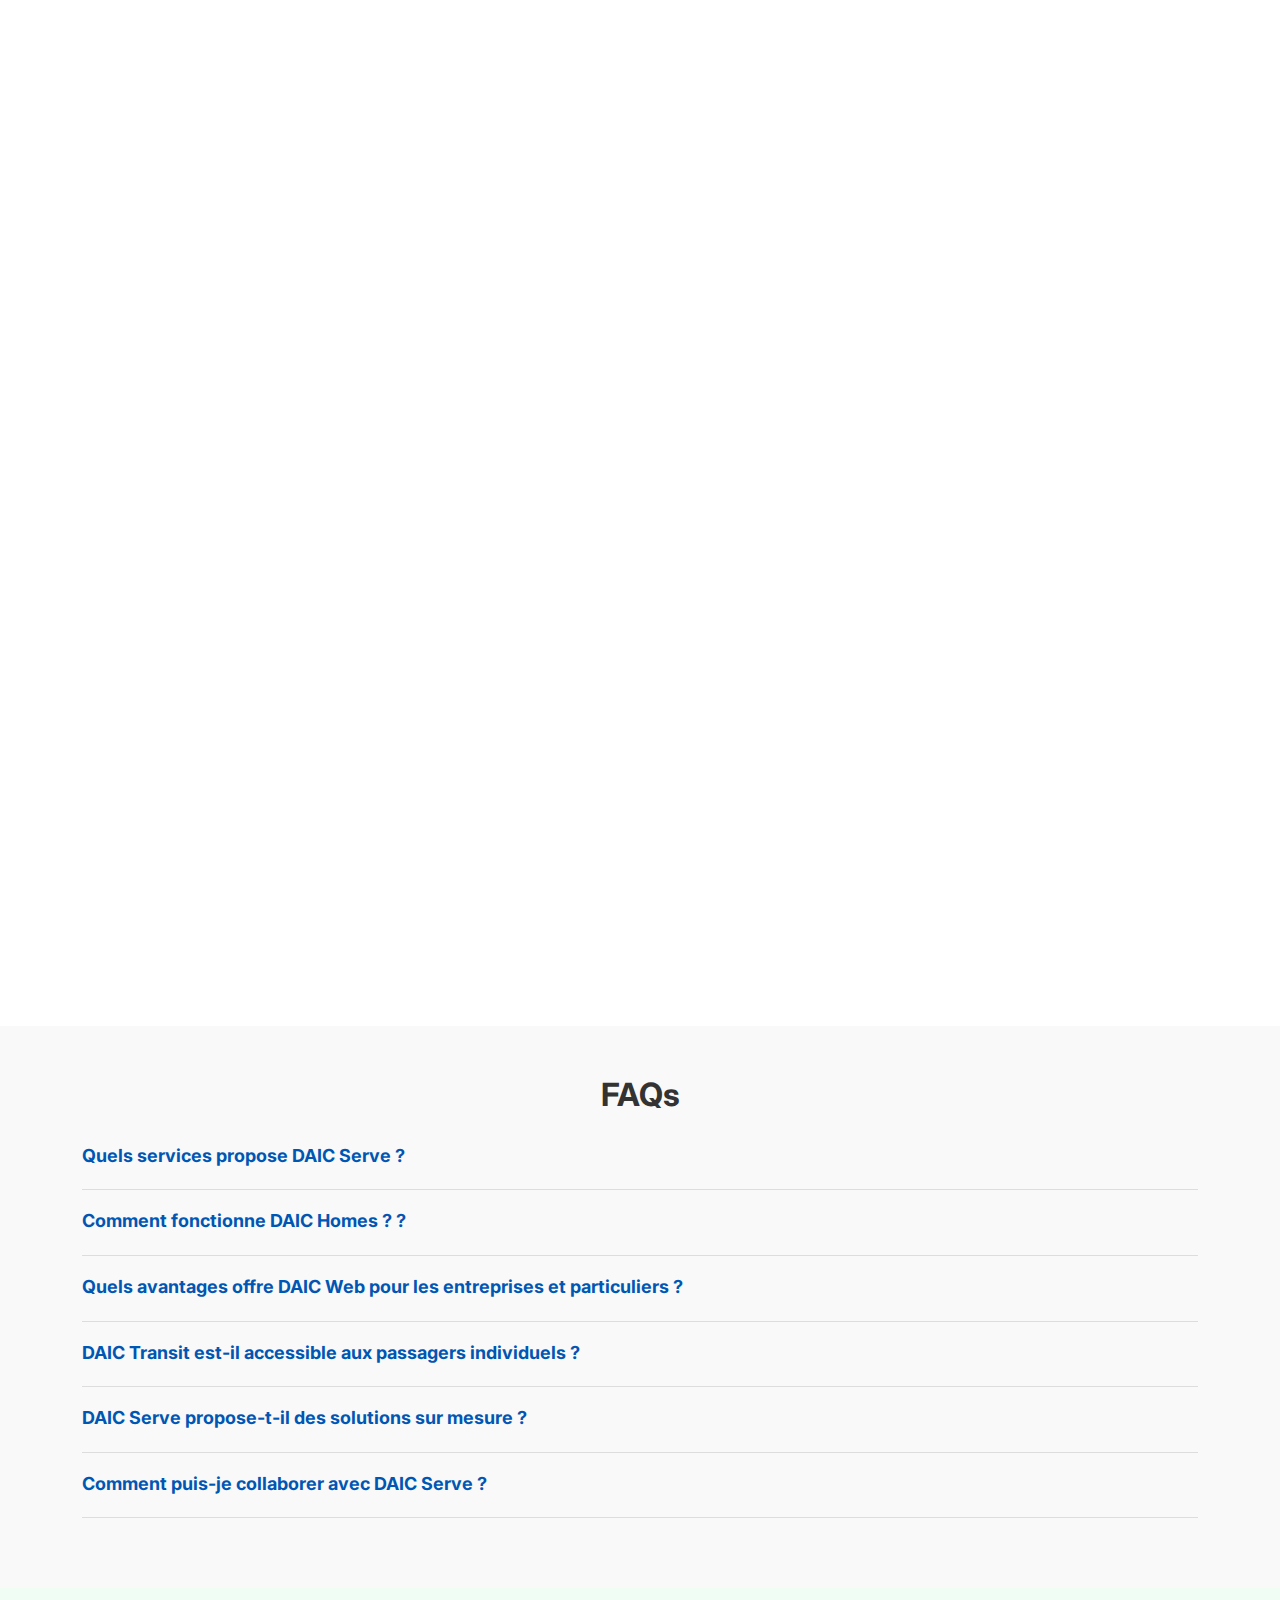
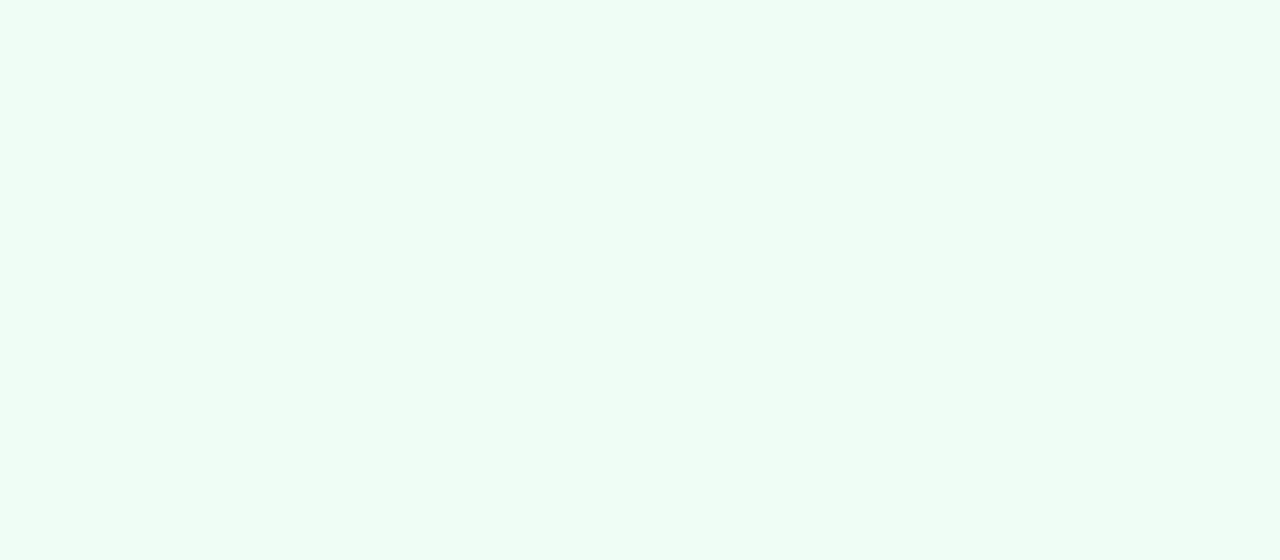
<file: Daic-serve.html>
<!DOCTYPE html>
<html lang="en">

<head>
    <meta charset="utf-8">
    <title>Daic-serve</title>
    <meta content="width=device-width, initial-scale=1.0" name="viewport">
    <meta content="" name="keywords">
    <meta content="" name="description">

    <!-- Favicon -->
    <link href="img/favicon.ico" rel="icon">

    <!-- Google Web Fonts -->
    <link rel="preconnect" href="https://fonts.googleapis.com">
    <link rel="preconnect" href="https://fonts.gstatic.com" crossorigin>
    <link href="https://fonts.googleapis.com/css2?family=Heebo:wght@400;500;600&family=Inter:wght@700;800&display=swap" rel="stylesheet">
    
    <!-- Icon Font Stylesheet -->
    <link href="https://cdnjs.cloudflare.com/ajax/libs/font-awesome/5.10.0/css/all.min.css" rel="stylesheet">
    <link href="https://cdn.jsdelivr.net/npm/bootstrap-icons@1.4.1/font/bootstrap-icons.css" rel="stylesheet">

    <!-- Libraries Stylesheet -->
    <link href="lib/animate/animate.min.css" rel="stylesheet">
    <link href="lib/owlcarousel/assets/owl.carousel.min.css" rel="stylesheet">

    <!-- Customized Bootstrap Stylesheet -->
    <link href="css/bootstrap.min.css" rel="stylesheet">

    <!-- Template Stylesheet -->
    <link href="css/style.css" rel="stylesheet">
</head>

<body style="text-align: justify;">
    <div class="container-xxl bg-white p-0">
        <!-- Spinner Start -->
        <div id="spinner" class="show bg-white position-fixed translate-middle w-100 vh-100 top-50 start-50 d-flex align-items-center justify-content-center">
            <div class="spinner-border text-primary" style="width: 3rem; height: 3rem;" role="status">
                <span class="sr-only">Loading...</span>
            </div>
        </div>
        <!-- Spinner End -->

        <!-- Navbar Start -->
        <div class="container-fluid nav-bar bg-transparent">
            <nav class="navbar navbar-expand-lg bg-white navbar-light py-0 px-4">
                <a href="index.html" class="navbar-brand d-flex align-items-center text-center">
                    <div class="icon p-2 me-2">
                        <img class="img-fluid" src="img/Daic-tech-logo.png" alt="Icon" style="width: 55px; height: 55px;">
                    </div>
                    <h1 class="m-0 text-primary">DAIC Tech</h1>
                </a>
                <button type="button" class="navbar-toggler" data-bs-toggle="collapse" data-bs-target="#navbarCollapse">
                    <span class="navbar-toggler-icon"></span>
                </button>
                <div class="collapse navbar-collapse" id="navbarCollapse">
                    <div class="navbar-nav ms-auto">
                        <a href="index.html" class="nav-item nav-link active">Home</a>
                        <a href="about.html" class="nav-item nav-link">About</a>
                        <a href="Daic-form.html" class="nav-item nav-link active">Daic-form</a>
                        <a href="Daic-serve.html" class="nav-item nav-link">Daic-serve</a>
                        <a href="contact.html" class="nav-item nav-link">Contact</a>
                    </div>
                </div>
            </nav>
        </div>
        <!-- Navbar End -->

        <!-- Header Start -->
        <div class="container-fluid header bg-white p-0">
            <div class="row g-0 align-items-center flex-column-reverse flex-md-row">
                <div class="col-md-6 p-5 mt-lg-5"><br><br>
                    <h3 class="display-6 animated fadeIn mb-4 fontss">Bienvenue sur DAIC Serve !!</h3> 
                        <nav aria-label="breadcrumb animated fadeIn">
                            "une solution innovante au service des entreprises et des particuliers. Découvrez nos projets conçus pour transformer votre quotidien grâce à la technologie et à l'innovation.""
                        </nav>
                        <a href="#beginning" class="btn btn-primary py-3 px-5 me-3 animated fadeIn">Explorer Daic-serve</a>
                </div>
                <div class="col-md-6 animated fadeIn">
                    <div class="owl-carousel header-carousel">
                        <div class="owl-carousel-item">
                            <img class="img-fluid" src="img/homes.jpg" alt="">
                        </div>
                        <div class="owl-carousel-item">
                            <img class="img-fluid" src="img/images(131).jpg" alt="">
                        </div>
                        <div class="owl-carousel-item">
                            <img class="img-fluid" src="img/images(136).jpg" alt="">
                        </div>
                        <div class="owl-carousel-item">
                            <img class="img-fluid" src="img/images(135).jpg" alt="">
                        </div>
                        <div class="owl-carousel-item">
                            <img class="img-fluid" src="img/images(130).jpg" alt="">
                        </div>
                    </div>
                </div>
            </div>
        </div>
        <!-- Header End -->

        <div class="container-xxl py-5 " id="beginning">
            <div class="container">
                <div class="row g-5 align-items-center">
                    <div class="col-lg-12 wow fadeIn" data-wow-delay="0.5s">
                        <div>
                                <h4 style="text-align: center;"> A propos de DAIC serve</h4><br>
                            <p class="mb-3"><h6 class="mb-3"> DAIC Serve </h6>
                                est la branche innovante de DAIC Tech, dédiée à transformer la façon dont les entreprises et les particuliers interagissent avec la technologie. En intégrant des solutions numériques modernes et des approches personnalisées, DAIC Serve vise à simplifier les processus complexes et à offrir des services adaptés aux besoins spécifiques de chaque utilisateur..
                            </p>
                            <p>
                                Avec DAIC Serve, nous apportons des solutions dans des domaines essentiels tels que l’immobilier, la gestion des transports et la réservation en ligne. Ces initiatives visent à améliorer l'efficacité, réduire les coûts et créer des expériences utilisateur fluides et fiables.
                            </p>
                            
                            <p>
                                <h6 class="mb-3"> Notre mission :</h6> Offrir des solutions pratiques et adaptées pour améliorer les services et connecter les utilisateurs.     
                            <br>
                                <h6 class="mb-3"> Notre Vision :</h6>  Créer un écosystème où innovation rime avec accessibilité.
                            </p>
                            <p>
                                Nous travaillons pour le moment avec 5 sous-projets, touchant différents aspects de la vie quotidienne tant des entreprises, que des particuliers. Nos sous-projets se presentent comme suit :
                            </p>
                        </div>
                    </div>
                </div>

                <!-- Formation List Start -->
                <div class="tab-content">
                    <div id="tab-1" class="tab-pane fade show p-0 active">
                        <div class="row g-4">
                            <div class="col-lg-4 col-md-6 wow fadeInUp" data-wow-delay="0.1s">
                                <div class="property-item rounded overflow-hidden">
                                    <div class="position-relative overflow-hidden">
                                        <a href=""><img class="img-fluid" src="img/homes.jpg" alt=""></a>
                                    </div>
                                    <div class="p-4 pb-0">
                                        <a class="d-block h5 mb-2" href="">DAIC Homes </a>
                                        <p><i class="fa text-primary me-2"></i>"Une plateforme numérique pour trouver facilement des maisons à louer et entrer en contact direct avec les propriétaires. DAIC Homes simplifie la recherche immobilière."
                                            <div class="text-center">
                                                <a class="btn btn-primary py-3 px-5 mt-8 " href="">Explorer DAIC Homes</a>
                                            </div>
                                        </p>
                                    </div>
                                </div>
                            </div>
                            <div class="col-lg-4 col-md-6 wow fadeInUp" data-wow-delay="0.3s">
                                <div class="property-item rounded overflow-hidden">
                                    <div class="position-relative overflow-hidden">
                                        <a href=""><img class="img-fluid" src="img/images(136).jpg" alt=""></a>
                                    </div>
                                    <div class="p-4 pb-0">
                                        <a class="d-block h5 mb-2" href="">DAIC Transit </a>
                                        <p><i class="fa text-primary me-2"></i>"Un outil puissant pour les entreprises de transport et les passagers. Suivez vos bus en temps réel et planifiez vos déplacements facilement."
                                            <div class="text-center">
                                                <a class="btn btn-primary py-3 px-5 mt-8 " href="">Découvrir DAIC Transit</a>
                                            </div>
                                        </p>
                                    </div>
                                </div>
                            </div>
                            <div class="col-lg-4 col-md-6 wow fadeInUp" data-wow-delay="0.5s">
                                <div class="property-item rounded overflow-hidden">
                                    <div class="position-relative overflow-hidden">
                                        <a href=""><img class="img-fluid" src="img/images(135).jpg" alt=""></a>
                                    </div>
                                    <div class="p-4 pb-0">
                                        <a class="d-block h5 mb-2" href="">DAIC Hotels </a>
                                        <p><i class="fa text-primary me-2"></i>"Trouvez et réservez vos hôtels préférés en quelques clics. DAIC Hotels facilite vos voyages grâce à des solutions de réservation rapides et fiables."
                                            <div class="text-center">
                                                <a class="btn btn-primary py-3 px-5 mt-8 " href="">Réserver maintenant</a>
                                            </div> 
                                        </p>
                                    </div>
                                </div>
                            </div>
                            <div class="col-lg-4 col-md-6 wow fadeInUp" data-wow-delay="0.1s">
                                <div class="property-item rounded overflow-hidden">
                                    <div class="position-relative overflow-hidden">
                                        <a href=""><img class="img-fluid" src="img/images(130).jpg" alt=""></a>
                                    </div>
                                    <div class="p-4 pb-0">
                                        <a class="d-block h5 mb-2" href="">DAIC Web </a>
                                        <p><i class="fa text-primary me-2"></i>"Des solutions sur mesure pour créer votre site web et promouvoir vos produits en ligne. DAIC Web, votre partenaire pour la digitalisation."
                                            <div class="text-center">
                                                <a class="btn btn-primary py-3 px-5 mt-8 " href="">Explorer DAIC Web</a>
                                            </div> 
                                        </p>
                                    </div>
                                </div>
                            </div>
                            <div class="col-lg-4 col-md-6 wow fadeInUp" data-wow-delay="0.3s">
                                <div class="property-item rounded overflow-hidden">
                                    <div class="position-relative overflow-hidden">
                                        <a href=""><img class="img-fluid" src="img/images(131).jpg" alt=""></a>
                                    </div>
                                    <div class="p-4 pb-0">
                                        <a class="d-block h5 mb-2" href="">DAIC Market </a>
                                        <p><i class="fa  text-primary me-2"></i>"Une plateforme dédiée pour les entrepreneurs, artisans et travailleurs indépendants pour vendre et promouvoir leurs produits en ligne."
                                            <div class="text-center">
                                                <a class="btn btn-primary py-3 px-5 mt-8 " href="">Lancer votre boutique</a>
                                            </div>
                                        </p>
                                    </div>
                                </div>
                            </div>
                        </div>
                    </div>
                </div>
            </div>
        </div>
          

<div class="container-xxl py-5">
    <div class="container">
        <div class="text-center mx-auto mb-5 wow fadeInUp" data-wow-delay="0.1s" style="max-width: 600px;">
            <h4>Entrez en contact avec nous</h4>
        </div>
        <div class="row g-4">
            <div class="col-md-6">
                <div class="wow fadeInUp" data-wow-delay="0.5s">
                    <div class="bg-light rounded p-3">
                        <div class="d-flex align-items-center bg-white rounded p-3" style="border: 1px dashed rgba(0, 185, 142, .3)">
                            <h6>Inscrivez-vous</h6>
                        </div>
                    </div>
                </div>
            </div>
            <div class="col-md-6 footers wow fadeInUp" data-wow-delay="0.1s">
                <div class="bg-light rounded p-3">
                    <div class="d-flex align-items-center bg-white rounded p-3 social-icon" style="border: 1px dashed rgba(0, 185, 142, .3)">
                        <h6>Prenez un Rendez-vous avec nous</h6>
                    </div>
                </div>               
            </div>       
        </div>
        
         
<!-- Contact Start -->

        <div class="row g-4">
            <div class="col-md-6">
                <div class="wow fadeInUp" data-wow-delay="0.5s">
                    <div class="bg-light rounded p-3">
                        <div class="d-flex align-items-center bg-white rounded p-3" style="border: 1px dashed rgba(0, 185, 142, .3)">
                            <form>
                                <div class="row g-2">
                                    <div class="col-md-6">
                                        <div class="form-floating">
                                            <input type="text" class="form-control" id="name" placeholder="Votre nom">
                                            <label for="name">Votre nom</label>
                                        </div>
                                    </div>
                                    <div class="col-md-6">
                                        <div class="form-floating">
                                            <input type="email" class="form-control" id="email" placeholder="Votre Email">
                                            <label for="email">Votre Email</label>
                                        </div>
                                    </div>
                                    <div class="col-md-6">
                                        <div class="form-floating">
                                            <input type="number" class="form-control" id="number" placeholder="Votre numéro">
                                            <label for="name">Votre numéro</label>
                                        </div>
                                    </div>
                                    <div class="col-md-6">
                                        <div class="form-floating">
                                            <input type="text" class="form-control" id="asking_type" placeholder="Formation, service ou partenariat">
                                            <label for="email">Type de demande</label>
                                        </div>
                                    </div>
                                    <div class="col-12">
                                        <div class="form-floating">
                                            <input type="text" class="form-control" id="subject" placeholder="Subject">
                                            <label for="subject">Subject</label>
                                        </div>
                                    </div>
                                    <div class="col-12">
                                        <div class="form-floating">
                                            <textarea class="form-control" placeholder="Leave a message here" id="message" style="height: 100px"></textarea>
                                            <label for="message">Message</label>
                                        </div>
                                    </div>
                                    <div class="col-12">
                                        <button class="btn btn-primary w-100 py-3" type="submit">Send Message</button>
                                    </div>
                                </div>
                            </form>
                            
                        </div>
                    </div>
                </div>
            </div>
            <div class="col-md-6 footers wow fadeInUp" data-wow-delay="0.1s">
                <div class="bg-light rounded p-3">
                    <div class="d-flex align-items-center bg-white rounded p-3 social-icon" style="border: 1px dashed rgba(0, 185, 142, .3)">
                        <div class="mb-4">
                            <h5 class="mb-3">Contactez notre Agent Certifié</h5>
                            <p></p>
                        </div>
                        <div>
                            <a href="" class="btn btn-primary py-3 px-4 me-2"><i class="fa fa-phone-alt me-2"></i>Appeler</a>
                            <a href="" class="btn btn-dark py-3 px-4"><i class="fa fa-calendar-alt me-2"></i>Reservez un Rendez-vous</a>
                        </div>
                    </div>
                </div>               
            </div>
        
        </div>
    </div>
</div>
<!-- Contact End -->        


 <!-- Testimonial Start >

        <div class="text-center mx-auto mb-5 wow fadeInUp" data-wow-delay="0.1s" style="max-width: 600px;">
            <h3 class="mb-3 fontss">Témoignages de nos apprenants !</h3>
        </div>
        <div class="owl-carousel testimonial-carousel wow fadeInUp" data-wow-delay="0.1s">
            <div class="testimonial-item bg-light rounded p-3">
                <div class="bg-white border rounded p-4">
                    <p>"La formation DAIC Lang m'a permis de décrocher un emploi international. Merci DAIC Tech !"</p>
                    <div class="d-flex align-items-center">
                        <img class="img-fluid flex-shrink-0 rounded" src="img/testimonial-1.jpg" style="width: 45px; height: 45px;">
                        <div class="ps-3">
                            <h6 class="fw-bold mb-1">Sophia</h6>
                            <small>Notre ancienne apprenante en anglais</small>
                        </div>
                    </div>
                </div>
            </div>
            <div class="testimonial-item bg-light rounded p-3">
                <div class="bg-white border rounded p-4">
                    <p>"J'ai adoré la flexibilité des cours en ligne. DAIC Tech est vraiment génial !</p>
                    <div class="d-flex align-items-center">
                        <img class="img-fluid flex-shrink-0 rounded" src="img/testimonial-2.jpg" style="width: 45px; height: 45px;">
                        <div class="ps-3">
                            <h6 class="fw-bold mb-1">Dave</h6>
                            <small>Etudiant</small>
                        </div>
                    </div>
                </div>
            </div>
            <div class="testimonial-item bg-light rounded p-3">
                <div class="bg-white border rounded p-4">
                    <p>"Waouh !!, c'est vraiment fascinant, Merci beaucoup Daic Tech pour vos formations incomparables!"</p>
                    <div class="d-flex align-items-center">
                        <img class="img-fluid flex-shrink-0 rounded" src="img/testimonial-3.jpg" style="width: 45px; height: 45px;">
                        <div class="ps-3">
                            <h6 class="fw-bold mb-1">Jean</h6>
                            <small>apprenant en bureautique</small>
                        </div>
                    </div>
                </div>
            </div>
        </div>

<Testimonial End -->

        <section id="faq" class="faq-section" >
            <div >
                <div class="container">
                    <h2>FAQs</h2>
                    <div class="faq-item">
                      <h3 class="faq-question">Quels services propose DAIC Serve ?</h3>
                      <p class="faq-answer">
                        DAIC Serve propose une gamme de solutions technologiques et numériques adaptées aux entreprises et aux particuliers, notamment : <br>
                       
                            -  <b>DAIC Homes :</b> Une plateforme pour trouver des maisons à louer. <br>
                            - <b>DAIC Transit :</b> Un système de gestion et suivi des bus en temps réel. <br>
                            - <b>DAIC Hotels :</b> Une application de réservation en ligne pour les hôtels. <br>
                            - <b>DAIC Web :</b> Création de sites web et accompagnement dans la promotion en ligne. <br>
                            - <b>DAIC Market :</b> Assistance pour vendre et promouvoir des produits en ligne.
                      </p>
                    </div>
                    <div class="faq-item">
                      <h3 class="faq-question">Comment fonctionne DAIC Homes ? ?</h3>
                          <p class="faq-answer">
                            DAIC Homes est une plateforme numérique qui connecte les locataires et les propriétaires. Les utilisateurs peuvent : <br>

                            - Rechercher des maisons disponibles à la location. <br>
                            - Contacter directement les propriétaires via la plateforme. <br>
                            - Filtrer les recherches par localisation, prix et type de bien.
                      </p>
                    </div>
                    <div class="faq-item">
                        <h3 class="faq-question">Quels avantages offre DAIC Web pour les entreprises et particuliers ?</h3>
                        <p class="faq-answer">
                            DAIC Web aide les entreprises et les particuliers à : <br>

                                - Créer des sites web modernes et performants. <br>
                                - Développer une présence en ligne professionnelle. <br>
                                - Promouvoir efficacement leurs produits ou services grâce à des outils numériques. <br>
                                - Bénéficier d’un accompagnement personnalisé pour réussir en ligne.
                        </p>
                      </div>
                      <div class="faq-item">
                        <h3 class="faq-question">DAIC Transit est-il accessible aux passagers individuels ?</h3>
                            <p class="faq-answer">
                                Oui, DAIC Transit bénéficie à la fois aux compagnies de transport et aux passagers. Les passagers peuvent : <br>

                                - Vérifier en temps réel les horaires et les trajets des bus. <br>
                                - Planifier leurs déplacements de manière plus efficace.
                        </p>
                      </div>
                      <div class="faq-item">
                        <h3 class="faq-question">DAIC Serve propose-t-il des solutions sur mesure ?</h3>
                            <p class="faq-answer">
                                Absolument. Nous comprenons que chaque entreprise ou particulier a des besoins uniques. DAIC Serve offre des solutions personnalisées adaptées à vos objectifs spécifiques, que ce soit pour la création d’un site web, la gestion de votre flotte de bus ou la promotion de vos produits.


                                Pour collaborer avec DAIC Serve, il vous suffit de : <br>

                                1. Visiter notre page <a href="contact.html">Contact Us</a> <br>
                                2. Remplir le formulaire en ligne en décrivant vos besoins. <br>
                                3. Nous vous contacterons pour discuter de vos objectifs et vous proposer une solution adaptée.
                        </p>
                      </div>
                      <div class="faq-item">
                        <h3 class="faq-question">Comment puis-je collaborer avec DAIC Serve ?</h3>
                            <p class="faq-answer">
                                Pour collaborer avec DAIC Serve, il vous suffit de : <br>

                                1. Visiter notre page <a href="contact.html">Contact Us</a> <br>
                                2. Remplir le formulaire en ligne en décrivant vos besoins. <br>
                                3. Nous vous contacterons pour discuter de vos objectifs et vous proposer une solution adaptée.
                        </p>
                      </div>
                </div>
            </div>
        </section>
    </div>
</div>
        <!-- Footer Start -->
        <div class="container-fluid bg-dark text-white-50 footer pt-5 mt-5 wow fadeIn" data-wow-delay="0.1s">
            <div class="container py-5">
                <div class="row g-5">
                    <div class="col-lg-4 col-md-6">
                        <h5 class="text-white mb-4">Get In Touch</h5>
                        <p class="mb-2"><i class="fa fa-map-marker-alt me-3"></i>Lubumbashi</p>
                        <p class="mb-2"><i class="fa fa-phone-alt me-3"></i>+243 970 346 890</p>
                        <p class="mb-2"><i class="fa fa-envelope me-3"></i>daictech2024@gmail.com</p>
                        <div class="d-flex pt-2">
                            <a class="btn btn-outline-light btn-social" href=""><i class="fab fa-twitter"></i></a>
                            <a class="btn btn-outline-light btn-social" href="https://www.facebook.com/profile.php?id=61572966661607"><i class="fab fa-facebook-f"></i></a>
                            <a class="btn btn-outline-light btn-social" href=""><i class="fab fa-youtube"></i></a>
                            <a class="btn btn-outline-light btn-social" href=""><i class="fab fa-linkedin-in"></i></a>
                        </div>
                    </div>
                    <div class="col-lg-4 col-md-6">
                        <h5 class="text-white mb-4">Quick Links</h5>
                        <a class="btn btn-link text-white-50" href="about.html">About Us</a>
                        <a class="btn btn-link text-white-50" href="contact.html">Contact Us</a>
                        <a class="btn btn-link text-white-50" href="Daic-serve.html">Our Services</a>
                        <a class="btn btn-link text-white-50" href="Daic-form.html">Our Formations</a>
                        <a class="btn btn-link text-white-50" href="">Privacy Policy</a>
                        <a class="btn btn-link text-white-50" href="">Terms & Condition</a>
                    </div>
                    <div class="col-lg-4 col-md-6">
                        <h5 class="text-white mb-4">Newsletter</h5>
                        <p>Rejoignez notre communauté et explorez les innovations de demain. Inscrivez-vous pour recevoir nos mises à jour exclusives et ne rien manquer de l'actualité de DAIC Tech. </p>
                        <div class="position-relative mx-auto" style="max-width: 400px;">
                            <input class="form-control bg-transparent w-100 py-3 ps-4 pe-5" type="text" placeholder="Your email">
                            <button type="button" class="btn btn-primary py-2 position-absolute top-0 end-0 mt-2 me-2">SignUp</button>
                        </div>
                        <p>Vos données restent confidentielles. Vous pouvez vous désinscrire à tout moment.</p>
                    </div>
                </div>
            </div>
            <div class="container">
                <div class="copyright">
                    <div class="row">
                        <div class="col-md-6 text-center text-md-start mb-3 mb-md-0">
                            &copy; <a class="border-bottom" href="https://freewebsitecode.com">2024-2025</a>, All Right Reserved. 
							
							
							Designed By <a class="border-bottom" href="https://freewebsitecode.com">Daic-tech</a>
                        </div>
                        <div class="col-md-6 text-center text-md-end">
                            <div class="footer-menu">
                                <a href="index.html">Home</a>
                                <a href="">Cookies</a>
                                <a href="">Help</a>
                                <a href="">FQAs</a>
                            </div>
                        </div>
                    </div>
                </div>
            </div>
            <br>
        </div>
        <!-- Footer End -->

        <!-- Back to Top -->
        <a href="#" class="btn btn-lg btn-primary btn-lg-square back-to-top"><i class="bi bi-arrow-up"></i></a>
    </div>

    <!-- JavaScript Libraries -->
    <script src="https://code.jquery.com/jquery-3.4.1.min.js"></script>
    <script src="https://cdn.jsdelivr.net/npm/bootstrap@5.0.0/dist/js/bootstrap.bundle.min.js"></script>
    <script src="lib/wow/wow.min.js"></script>
    <script src="lib/easing/easing.min.js"></script>
    <script src="lib/waypoints/waypoints.min.js"></script>
    <script src="lib/owlcarousel/owl.carousel.min.js"></script>

    <!-- Template Javascript -->
    <script src="js/main.js"></script>
</body>

</html>
</file>
<file: css/style.css>
/********** Template CSS **********/
:root {
    --primary: #457B9D;
    --secondary: #FF6922;
    --light: #EFFDF5;
    --dark: #0E2E50;
}

/* :root {
    --primary: #513252;
    --secondary: #7A4069;
    --light: #CA4E79;
    --dark: #FFC18E;
} */

.back-to-top {
    position: fixed;
    display: none;
    right: 45px;
    bottom: 45px;
    z-index: 99;
}


/*** Spinner ***/
#spinner {
    opacity: 0;
    visibility: hidden;
    transition: opacity .5s ease-out, visibility 0s linear .5s;
    z-index: 99999;
}

#spinner.show {
    transition: opacity .5s ease-out, visibility 0s linear 0s;
    visibility: visible;
    opacity: 1;
}


/*** Button ***/
.btn {
    transition: .5s;
}

.btn.btn-primary,
.btn.btn-secondary {
    color: #FFFFFF;
}

.btn-square {
    width: 38px;
    height: 38px;
}

.btn-sm-square {
    width: 32px;
    height: 32px;
}

.btn-lg-square {
    width: 48px;
    height: 48px;
}

.btn-square,
.btn-sm-square,
.btn-lg-square {
    padding: 0;
    display: flex;
    align-items: center;
    justify-content: center;
    font-weight: normal;
    border-radius: 50px;
}



/*** Navbar ***/
.nav-bar {
    position: relative;
    margin-top: 45px;
    padding: 0 3rem;
    transition: .5s;
    z-index: 9999;
    border-radius: 20%;
}

.nav-bar.sticky-top {
    position: sticky;
    padding: 0;
    z-index: 9999;
}

.navbar {
    box-shadow: 0 0 30px rgba(0, 0, 0, .08);
}

.navbar .dropdown-toggle::after {
    border: none;
    content: "\f107";
    font-family: "Font Awesome 5 Free";
    font-weight: 900;
    vertical-align: middle;
    margin-left: 5px;
    transition: .5s;
}

.navbar .dropdown-toggle[aria-expanded=true]::after {
    transform: rotate(-180deg);
}

.navbar-light .navbar-nav .nav-link {
    margin-right: 30px;
    padding: 25px 0;
    color: #FFFFFF;
    font-size: 15px;
    text-transform: uppercase;
    outline: none;
}

.navbar-light .navbar-nav .nav-link:hover,
.navbar-light .navbar-nav .nav-link.active {
    color: var(--primary);
}

@media (max-width: 991.98px) {
    .nav-bar {
        margin: 0;
        padding: 0;
    }

    .navbar-light .navbar-nav .nav-link  {
        margin-right: 0;
        padding: 10px 0;
    }

    .navbar-light .navbar-nav {
        border-top: 1px solid #EEEEEE;
    }
}

.navbar-light .navbar-brand {
    height: 75px;
}

.navbar-light .navbar-nav .nav-link {
    color: var(--dark);
    font-weight: 500;
}

@media (min-width: 992px) {
    .navbar .nav-item .dropdown-menu {
        display: block;
        top: 100%;
        margin-top: 0;
        transform: rotateX(-75deg);
        transform-origin: 0% 0%;
        opacity: 0;
        visibility: hidden;
        transition: .5s;
        
    }

    .navbar .nav-item:hover .dropdown-menu {
        transform: rotateX(0deg);
        visibility: visible;
        transition: .5s;
        opacity: 1;
    }
}


/*** Header ***/
@media (min-width: 992px) {
    .header {
        margin-top: -120px;
    }
}

.header-carousel .owl-nav {
    position: absolute;
    top: 50%;
    left: -25px;
    transform: translateY(-50%);
    display: flex;
    flex-direction: column;
}

.header-carousel .owl-nav .owl-prev,
.header-carousel .owl-nav .owl-next {
    margin: 7px 0;
    width: 50px;
    height: 50px;
    display: flex;
    align-items: center;
    justify-content: center;
    color: #FFFFFF;
    background: var(--primary);
    border-radius: 40px;
    font-size: 20px;
    transition: .5s;
}

.header-carousel .owl-nav .owl-prev:hover,
.header-carousel .owl-nav .owl-next:hover {
    background: var(--dark);
}

@media (max-width: 768px) {
    .header-carousel .owl-nav {
        left: 25px;
    }
}

.breadcrumb-item + .breadcrumb-item::before {
    color: #DDDDDD;
}


/*** Icon ***/
.icon {
    padding: 10px;
    display: inline-flex;
    align-items: center;
    justify-content: center;
    background: #FFFFFF !important;
    border-radius: 50px;
    border: 1px dashed var(--primary) !important;
}


/*** About ***/
.about-img img {
    position: relative;
    z-index: 2;
}

.about-img::before {
    position: absolute;
    content: "";
    top: 0;
    left: 100%;
    width: 50%;
    height: 50%;
    transform: skew(20deg);
    z-index: 1;
}


/*** Category ***/
.cat-item div {
    background: #FFFFFF;
    border: 1px dashed rgba(0, 185, 142, .3);
    transition: .5s;
}

.cat-item:hover div {
    background: var(--primary);
    border-color: transparent;
}

.cat-item div * {
    transition: .5s;
}

.cat-item:hover div * {
    color: #FFFFFF !important;
}


/*** Property List ***/
.nav-pills .nav-item .btn {
    color: var(--dark);
}

.nav-pills .nav-item .btn:hover,
.nav-pills .nav-item .btn.active {
    color: #FFFFFF;
}

.property-item {
    box-shadow: 0 0 30px rgba(0, 0, 0, .08);
}

.property-item img {
    transition: .5s;
}

.property-item:hover img {
    transform: scale(1.1);
}

.property-item .border-top {
    border-top: 1px dashed rgba(0, 185, 142, .3) !important;
}

.property-item .border-end {
    border-right: 1px dashed rgba(0, 185, 142, .3) !important;
}


/*** Team ***/
.team-item {
    box-shadow: 0 0 30px rgba(0, 0, 0, .08);
    transition: .5s;
}

.team-item .btn {
    color: var(--primary);
    background: #FFFFFF;
    box-shadow: 0 0 30px rgba(0, 0, 0, .15);
}

.team-item .btn:hover {
    color: #FFFFFF;
    background: var(--primary);
}

.team-item:hover {
    border-color: var(--secondary) !important;
}

.team-item:hover .bg-primary {
    background: var(--secondary) !important;
}

.team-item:hover .bg-primary i {
    color: var(--secondary) !important;
}


/*** Testimonial ***/
.testimonial-carousel {
    padding-left: 1.5rem;
    padding-right: 1.5rem;
}

@media (min-width: 576px) {
    .testimonial-carousel {
        padding-left: 4rem;
        padding-right: 4rem;
    }
}

.testimonial-carousel .testimonial-item .border {
    border: 1px dashed rgba(0, 185, 142, .3) !important;
}

.testimonial-carousel .owl-nav {
    position: absolute;
    width: 100%;
    height: 40px;
    top: calc(50% - 20px);
    left: 0;
    display: flex;
    justify-content: space-between;
    z-index: 1;
}

.testimonial-carousel .owl-nav .owl-prev,
.testimonial-carousel .owl-nav .owl-next {
    position: relative;
    width: 40px;
    height: 40px;
    display: flex;
    align-items: center;
    justify-content: center;
    color: #FFFFFF;
    background: var(--primary);
    border-radius: 40px;
    font-size: 20px;
    transition: .5s;
}

.testimonial-carousel .owl-nav .owl-prev:hover,
.testimonial-carousel .owl-nav .owl-next:hover {
    background: var(--dark);
}


/*** Footer ***/
.footer .btn.btn-social {
    margin-right: 5px;
    width: 35px;
    height: 35px;
    display: flex;
    align-items: center;
    justify-content: center;
    color: var(--light);
    border: 1px solid rgba(255,255,255,0.5);
    border-radius: 35px;
    transition: .3s;
}

.footer .btn.btn-social:hover {
    color: var(--primary);
    border-color: var(--light);
}

.footer .btn.btn-link {
    display: block;
    margin-bottom: 5px;
    padding: 0;
    text-align: left;
    font-size: 15px;
    font-weight: normal;
    text-transform: capitalize;
    transition: .3s;
}

.footer .btn.btn-link::before {
    position: relative;
    content: "\f105";
    font-family: "Font Awesome 5 Free";
    font-weight: 900;
    margin-right: 10px;
}

.footer .btn.btn-link:hover {
    letter-spacing: 1px;
    box-shadow: none;
}

.footer .form-control {
    border-color: rgba(255,255,255,0.5);
}

.footer .copyright {
    padding: 25px 0;
    font-size: 15px;
    border-top: 1px solid rgba(256, 256, 256, .1);
}

.footer .copyright a {
    color: var(--light);
}

.footer .footer-menu a {
    margin-right: 15px;
    padding-right: 15px;
    border-right: 1px solid rgba(255, 255, 255, .1);
}

.footer .footer-menu a:last-child {
    margin-right: 0;
    padding-right: 0;
    border-right: none;
}

.img-fluid{
    border-radius: 20px;

}

.mb-3 {
    display: inline;
}
.fontss {
    color: var(--dark);
}

.footers .btn.btn-social {
    margin-right: 5px;
    width: 35px;
    height: 35px;
    display: flex;
    align-items: center;
    justify-content: center;
    color: var(--dark);
    border: 1px solid var(--dark);
    border-radius: 35px;
    transition: .3s;
}

.social-icon{
    display: flex;
    flex-wrap: wrap;
    gap: 10px;
    justify-content: center;
}

.faq-section {
    background-color: #f9f9f9;
    padding: 50px 20px;
    font-family: Arial, sans-serif;
  }
  
  .faq-section h2 {
    text-align: center;
    margin-bottom: 30px;
    color: #333;
  }
  
  .faq-item {
    margin-bottom: 20px;
    border-bottom: 1px solid #ddd;
    padding-bottom: 15px;
  }
  
  .faq-question {
    font-size: 18px;
    font-weight: bold;
    color: #0056b3;
    cursor: pointer;
  }

  .serve-question {
    font-size: 18px;
    font-weight: bold;
    color: black;
    cursor: pointer;
  }
  .serve-question:hover {
    text-decoration: underline;
  }
  .faq-answer {
    font-size: 16px;
    color: #555;
    margin-top: 10px;
    display: none;
  }
  
  .faq-question:hover {
    text-decoration: underline;
  }
  
  /* Show answer on click */
  .faq-item.open .faq-answer {
    display: block;
  }
  .newfaq-section {
    background-color: #1D3557;
    padding: 50px 20px;
    font-family: Arial, sans-serif;
  }
  .font-siz {
    color: #f9f9f9;
  }
  .font-siz h2, h3 {
    color:#f9f9f9
  }
</file>
